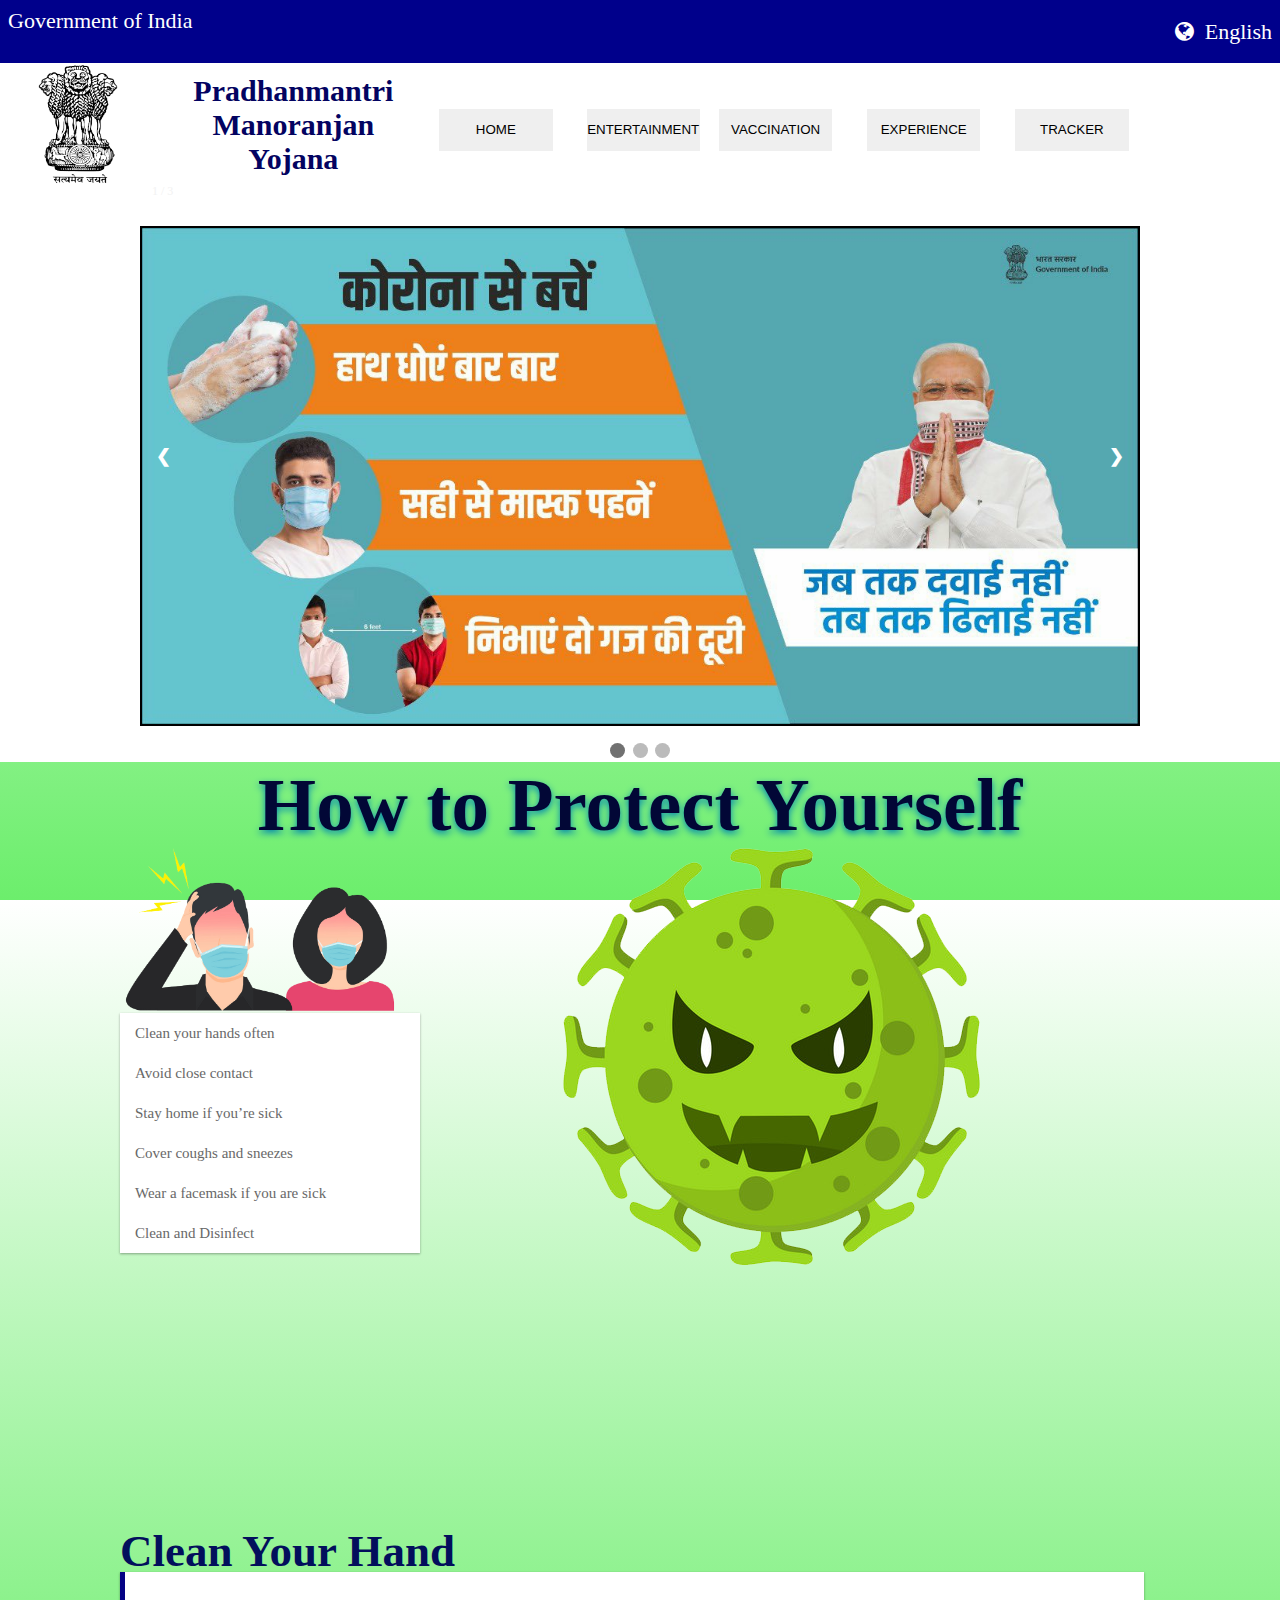
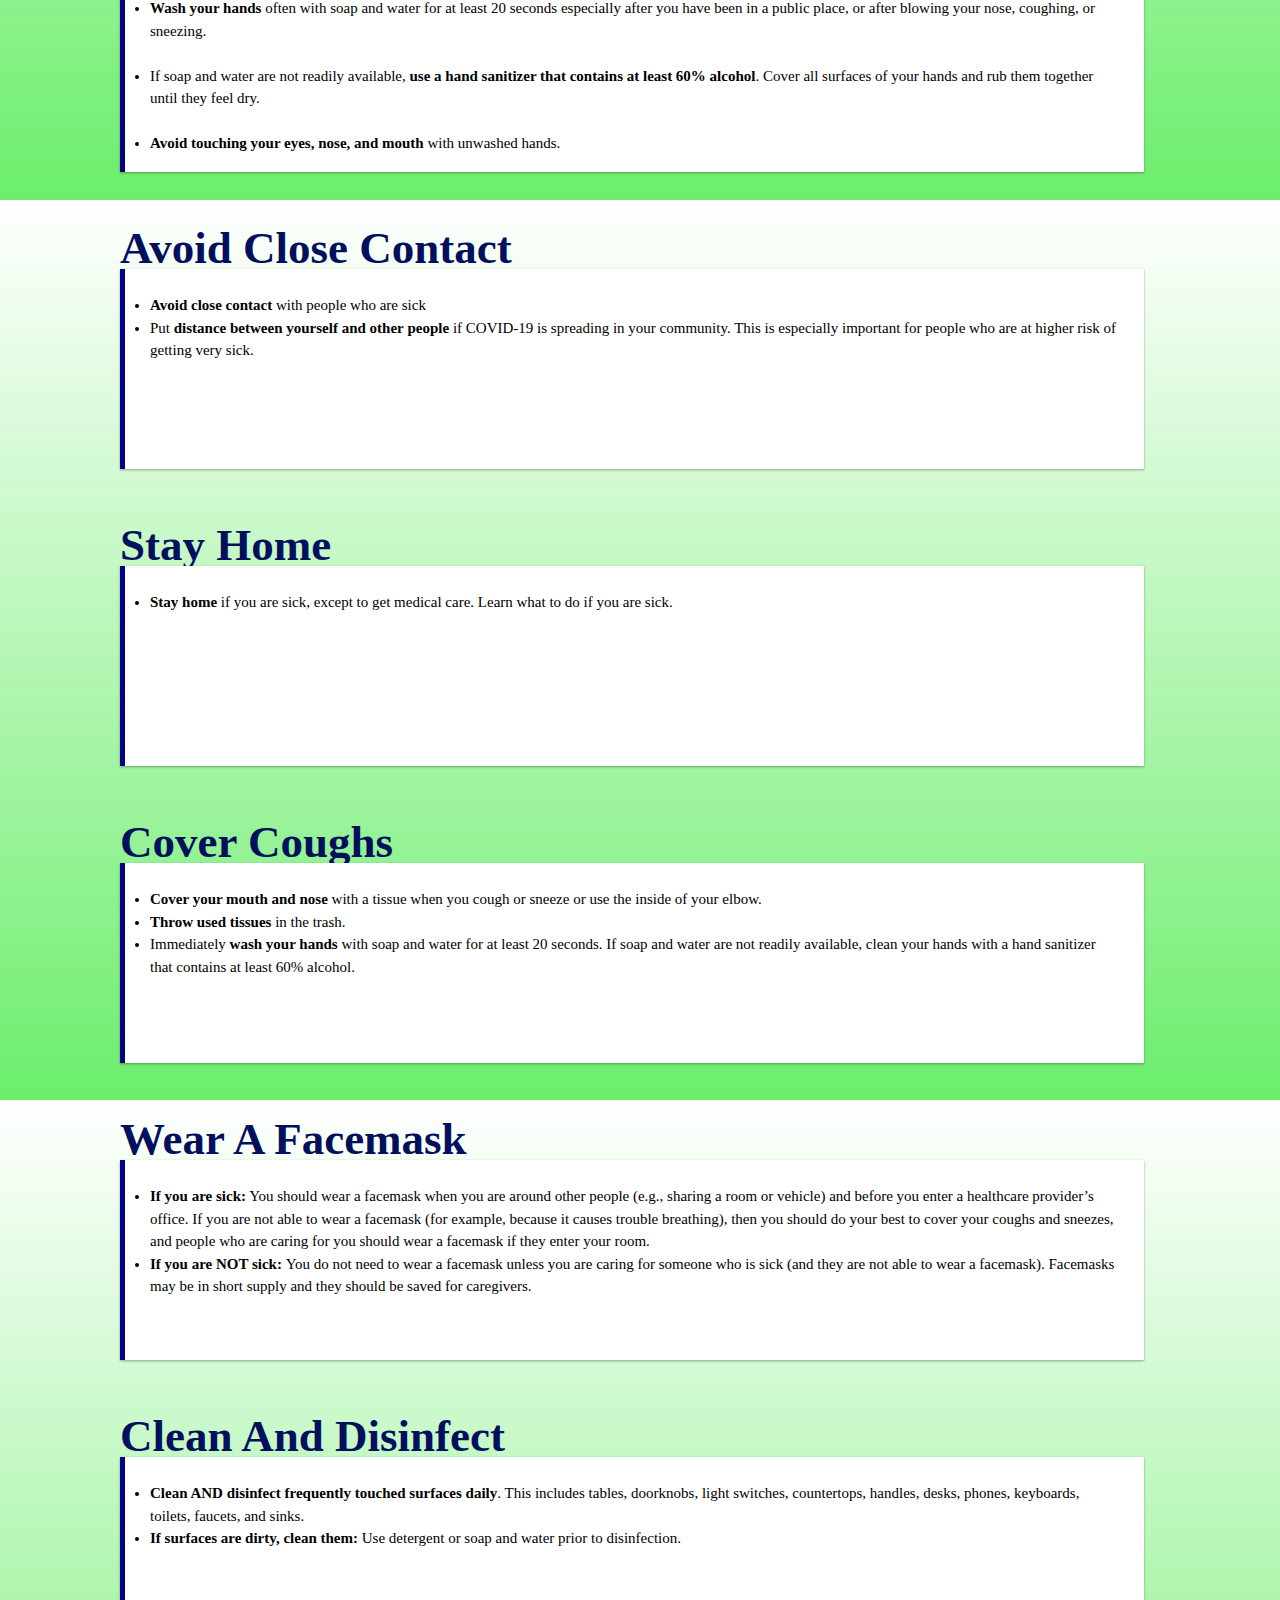
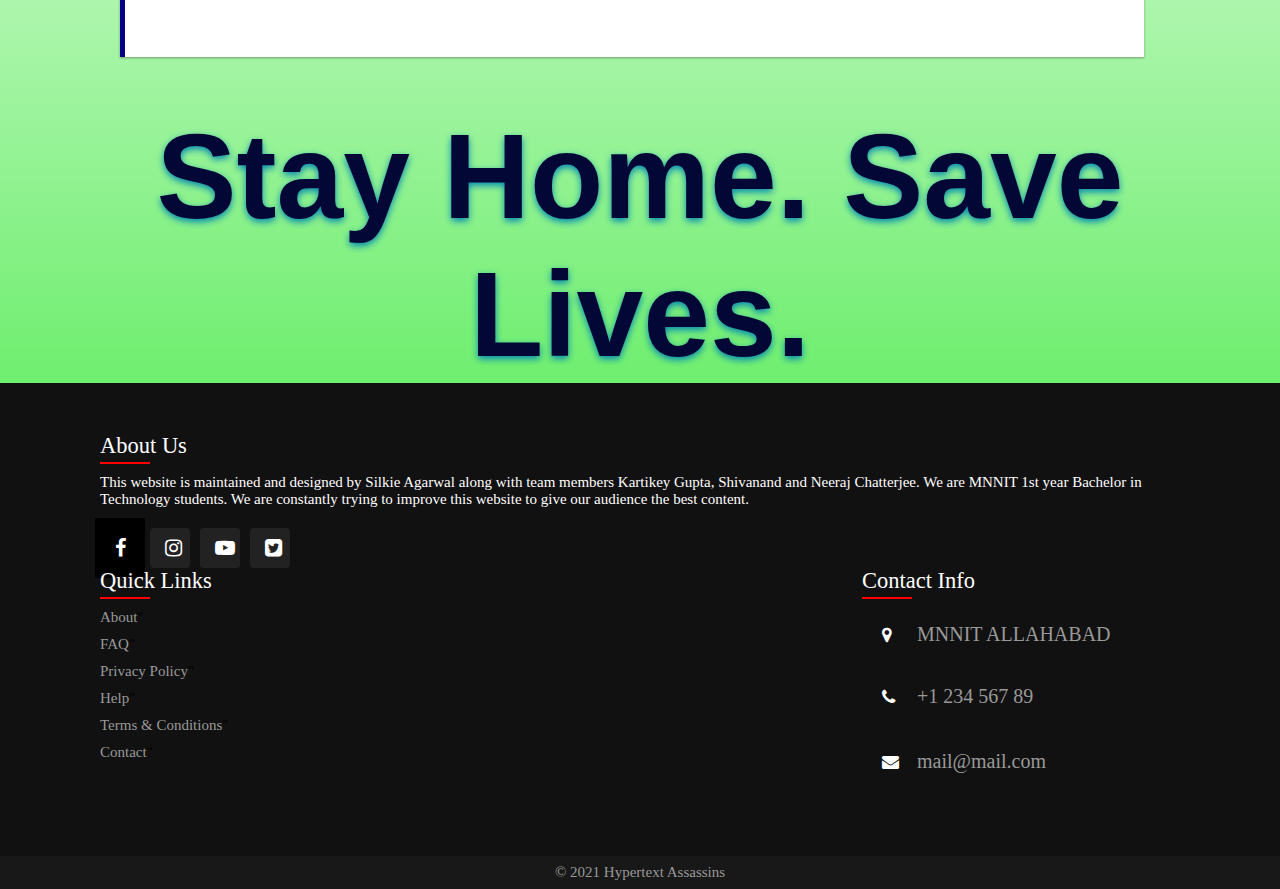
<file: index.html>
<!DOCTYPE html>
<html lang="en">
<head>
    <meta charset="UTF-8">
    <meta http-equiv="X-UA-Compatible" content="IE=edge">
    <meta name="viewport" content="width=device-width, initial-scale=1.0">
    <title>Pradhanmantri Manoranjan Yojna</title>
    <link rel="icon" type="image/png" href="icon1.png" sizes="32x32">
    <link rel="stylesheet" href="style.css">
    <link rel="stylesheet" href="https://cdnjs.cloudflare.com/ajax/libs/font-awesome/4.7.0/css/font-awesome.min.css">
    <link rel="stylesheet" href="footer_style.css">
    
    <!--<script src="app.js"></script>-->
    <style>
      .mySlides {display: none}
      .mySlides img {
        vertical-align: middle;
        margin-top: 50px;
        width: 500px;
        height: 500px;
        border: 2px solid black;
      }
      
      /* Slideshow container */
      .slideshow-container {
        max-width: 1000px;
        position: relative;
        margin: auto;
      }
      
      /* Next & previous buttons */
      .prev, .next {
        cursor: pointer;
        position: absolute;
        top: 50%;
        width: auto;
        padding: 16px;
        margin-top: -22px;
        color: white;
        font-weight: bold;
        font-size: 18px;
        transition: 0.6s ease;
        border-radius: 0 3px 3px 0;
        user-select: none;
      }
      
      /* Position the "next button" to the right */
      .next {
        right: 0;
        border-radius: 3px 0 0 3px;
      }
      
      /* On hover, add a black background color with a little bit see-through */
      .prev:hover, .next:hover {
        background-color: rgba(0,0,0,0.8);
      }
      
      /* Caption text */
      .text {
        color: #f2f2f2;
        font-size: 15px;
        padding: 8px 12px;
        position: absolute;
        bottom: 8px;
        width: 100%;
        text-align: center;
      }
      
      /* Number text (1/3 etc) */
      .numbertext {
        color: #f2f2f2;
        font-size: 12px;
        padding: 8px 12px;
        position: absolute;
        top: 0;
      }
      
      /* The dots/bullets/indicators */
      .dot {
        cursor: pointer;
        height: 15px;
        width: 15px;
        margin: 0 2px;
        background-color: #bbb;
        border-radius: 50%;
        display: inline-block;
        transition: background-color 0.6s ease;
      }
      
      .active, .dot:hover {
        background-color: #717171;
      }
      
      /* Fading animation */
      .fade {
        -webkit-animation-name: fade;
        -webkit-animation-duration: 1.5s;
        animation-name: fade;
        animation-duration: 1.5s;
      }
      
      @-webkit-keyframes fade {
        from {opacity: .4} 
        to {opacity: 1}
      }
      
      @keyframes fade {
        from {opacity: .4} 
        to {opacity: 1}
      }
      
      /* On smaller screens, decrease text size */
      @media only screen and (max-width: 300px) {
        .prev, .next,.text {font-size: 11px}
      }
      /* Style all font awesome icons */
.fa {
  padding: 20px;
  font-size: 30px;
  width: 50px;
  text-align: center;
  text-decoration: none;
}

/* Add a hover effect if you want */
.fa:hover {
  opacity: 0.7;
}

/* Set a specific color for each brand */

/* Facebook */
.fa-facebook {
  background: black;
  color: white;
}

/* Twitter */
.fa-twitter {
  background: #55ACEE;
  color: white;
}
      </style>
</head>
<body>
  <div class="my">
  <div class="line">
    <span style="color: white;float: left;font-size: 22px;padding: 8px;">Government of India</span>
    <span style="color: white;float: right;font-size: 22px;margin: 0px 8px 8px 0px;"><i class="fa fa-globe" aria-hidden="true" style="font-size: 22px;"></i>English</span>
  </div>
  <div class="top">
      <a href="index.html"><img class="logo" src="logo1.png" alt="logo"></a>
      <div class="projname">Pradhanmantri <br> Manoranjan <br> Yojana</div>
      <div class="bar"><a href="index.html"><button>HOME</button></a></div>&emsp;
      <div class="enter">
          <div class="bar"> <a><button>ENTERTAINMENT</button></div></a>&emsp;
          <div class="dropdown-content">
            <a href="novels_index.html" target="_blank">NOVELS</a> <br>
            <a href="songs_index.html" target="_blank">MUSIC</a> <br>
            <a href="webseries_index.html" target="_blank">WEBSERIES</a> <br>
            <a href="movies_index.html" target="_blank">MOVIES</a>
          </div>
      </div>
      <div class="bar">
          <a href="form_index.html" target="_blank"><button>VACCINATION</button></a>&emsp;
          <a href="experience_index.html" target="_blank"><button>EXPERIENCE</button></a>&emsp;
          <a href="tracker_index.html" target="_blank"><button>TRACKER</button></a>&emsp;
      </div>

  </div>
  <div class="slideshow-container">

    <div class="mySlides fade">
      <div class="numbertext">1 / 3</div>
      <img src="img1.jpg" style="width:100%">
      <div class="text"></div>
    </div>
    
    <div class="mySlides fade">
      <div class="numbertext">2 / 3</div>
      <img src="img2.jpg" style="width:100%">
      <div class="text"></div>
    </div>
    
    <div class="mySlides fade">
      <div class="numbertext">3 / 3</div>
      <img src="img3.jpg" style="width:100%">
      <div class="text"></div>
    </div>
    
    <a class="prev" onclick="plusSlides(-1)">&#10094;</a>
    <a class="next" onclick="plusSlides(1)">&#10095;</a>
    
    </div>
    <br>
    
    <div style="text-align:center">
      <span class="dot" onclick="currentSlide(1)"></span> 
      <span class="dot" onclick="currentSlide(2)"></span> 
      <span class="dot" onclick="currentSlide(3)"></span> 
    </div>
  </div>
    
    <script>
    var slideIndex = 0;
showSlides();

function showSlides() {
  var i;
  var slides = document.getElementsByClassName("mySlides");
  var dots = document.getElementsByClassName("dot");
  for (i = 0; i < slides.length; i++) {
    slides[i].style.display = "none";  
  }
  slideIndex++;
  if (slideIndex > slides.length) {slideIndex = 1}    
  for (i = 0; i < dots.length; i++) {
    dots[i].className = dots[i].className.replace(" active", "");
  }
  slides[slideIndex-1].style.display = "block";  
  dots[slideIndex-1].className += " active";
  setTimeout(showSlides, 2000); // Change image every 2 seconds
}
    </script>
    <h1 class="ab">How to Protect Yourself</h1>
 
    <!-- Corona animation container -->
    <div class="animatediv"> 
    <img src="virus.png">
      </div>
    
    <!-- Image on top of the Main menu container -->
    <img src="people-mask.png" class="TopImage">
    
    <!-- Main Menu Start -->
    <ul class="menu shadow">
      
      <li>
        <a href="#CleanYourHand">Clean your hands often</a>
      </li>
      
      <li>
        <a href="#AvoidCloseContact">Avoid close contact</a>
      </li>
          
      <li>
        <a href="#StayHome">Stay home if you’re sick</a>
      </li>
      
      <li>
        <a href="#CoverCoughs">Cover coughs and sneezes</a>
     </li>
      
      <li>
       <a href="#WearAFacemask">Wear a facemask if you are sick</a>
      </li>
      
      <li>
        <a href="#CleanAndDisinfect">Clean and Disinfect </a>
      </li>
    </ul>
    <!-- Main Menu End -->
    
    <!-- Free Space container  -->  
    <div style="margin-top:40%"></div>
    
    <!-- Message Boxes  -->  
     <h2 class="abc">Clean Your Hand</h2>
    <div class="messagebox shadow" id="CleanYourHand">
      <ul>
  <li><strong>Wash your hands</strong> often with soap and water for at least 20 seconds especially after you have been in a public place, or after blowing your nose, coughing, or sneezing.</li>
        <br>
  <li>If soap and water are not readily available, <strong>use a hand sanitizer that contains at least 60% alcohol</strong>. Cover all surfaces of your hands and rub them together until they feel dry.</li>
        <br>
  <li><strong>Avoid touching</strong> <strong>your eyes, nose, and mouth</strong> with unwashed hands.
   </li>
  </ul>
    </div>
    </div>
    
  <h2 class="abc">Avoid Close Contact</h2>
    <div class="messagebox shadow" id="AvoidCloseContact">
      
      <ul>
  <li><strong>Avoid close contact</strong> with people who are sick</li>
  <li>Put <strong>distance between yourself and other</strong> <strong>people</strong> if COVID-19 is spreading in your community. This is especially important for people who are at higher risk of getting very sick.</li>
  </ul>
      </div>
        
   
  
  <h2 class="abc">Stay Home</h2>
        <div class="messagebox shadow" id="StayHome">
          
          <li><strong>Stay home</strong> if you are sick, except to get medical care. Learn what to do if you are sick.</li>
    </div>
     
  
  
  <h2 class="abc">Cover Coughs</h2>
   <div class="messagebox shadow" id="CoverCoughs">
          
          <ul>
  <li><strong>Cover your mouth and nose</strong> with a tissue when you cough or sneeze or use the inside of your elbow.</li>
  <li><strong>Throw used tissues</strong> in the trash.</li>
  <li>Immediately <strong>wash your hands</strong> with soap and water for at least 20 seconds. If soap and water are not readily available, clean your hands with a hand sanitizer that contains at least 60% alcohol.</li>
  </ul>
          
    </div>
  
  
        <h2 class="abc">Wear A Facemask</h2>
        <div class="messagebox shadow" id="WearAFacemask">
          
          <ul>
  <li><strong>If you are sick:</strong> You should wear a facemask when you are around other people (e.g., sharing a room or vehicle) and before you enter a healthcare provider’s office. If you are not able to wear a facemask (for example, because it causes trouble breathing), then you should do your best to cover your coughs and sneezes, and people who are caring for you should wear a facemask if they enter your room.</li>
            
            <li><strong>If you are NOT sick: </strong>You do not need to wear a facemask unless you are caring for someone who is sick (and they are not able to wear a facemask). Facemasks may be in short supply and they should be saved for caregivers.</li>
            
  </ul>
    </div>
        
  
   <h2 class="abc">Clean And Disinfect</h2>
  
        <div class="messagebox shadow" id="CleanAndDisinfect">
          
          
          <ul>
  <li><strong>Clean AND disinfect frequently touched surfaces daily</strong>. This includes tables, doorknobs, light switches, countertops, handles, desks, phones, keyboards, toilets, faucets, and sinks.</li>
  <li><strong>If surfaces are dirty, clean them:</strong> Use detergent or soap and water prior to disinfection.</li>
  </ul>
  </div>
  
  <div id="Txt">Stay Home. Save Lives.</div>
  
    
  </div>
    <footer>
      <div class="container">
           <div class="sec aboutus">
               <h2>
                   About Us
               </h2>
               <p>This website is maintained and designed by Silkie Agarwal along with team members Kartikey Gupta, Shivanand and Neeraj Chatterjee. We are MNNIT 1st year Bachelor in Technology students. We are constantly trying to improve this website to give our audience the best content.</p>
                  <ul class="sci">
                      <li><a href=""><i class="fa fa-facebook" aria-hidden="true"></i></a></li>
                      <li><a href=""><i class="fa fa-instagram" aria-hidden="true"></i></a></li>
                      <li><a href=""><i class="fa fa-youtube-play" aria-hidden="true"></i></a></li>
                      <li><a href=""><i class="fa fa-twitter-square" aria-hidden="true"></i></a></li>                   
                  </ul>
           </div>
        
           <div class="sec quickLinks">
               <h2>
                  Quick Links </h2>
              <ul>
                  <li><a href="">About</a>"</li>
                  <li><a href="">FAQ</a>"</li>
                  <li><a href="">Privacy Policy</a>"</li>
                  <li><a href="">Help</a>"</li>
                  <li><a href="">Terms & Conditions</a>"</li>
                  <li><a href="">Contact</a>"</li>
              </ul>
           </div>
           <div class="sec contact">
               <h2>Contact Info</h2>
               <ul class="info">
                  <li>
                      <span><i class="fa fa-map-marker" aria-hidden="true" style="font-size: 17px;line-height: 0.3cm;"></i>
                      <span>MNNIT ALLAHABAD</span></span>
                  </li>
                  <li>
                      <span><i class="fa fa-phone" aria-hidden="true" style="font-size: 17px;line-height: 0cm;"></i>
                      <a href="tel:123456789">+1 234 567 89</a></span>
                  </li>
                  <li>
                      <span><i class="fa fa-envelope" aria-hidden="true" style="font-size: 17px;"></i>                        
                      <a href="mail">mail@mail.com</a>
                    </span>
                  </li>
               </ul>
           </div>
      </div>
  </footer>
  <div class="copyrightText">
      <p>© 2021 Hypertext Assassins</p>
  </div>
</body>
</html>
</file>
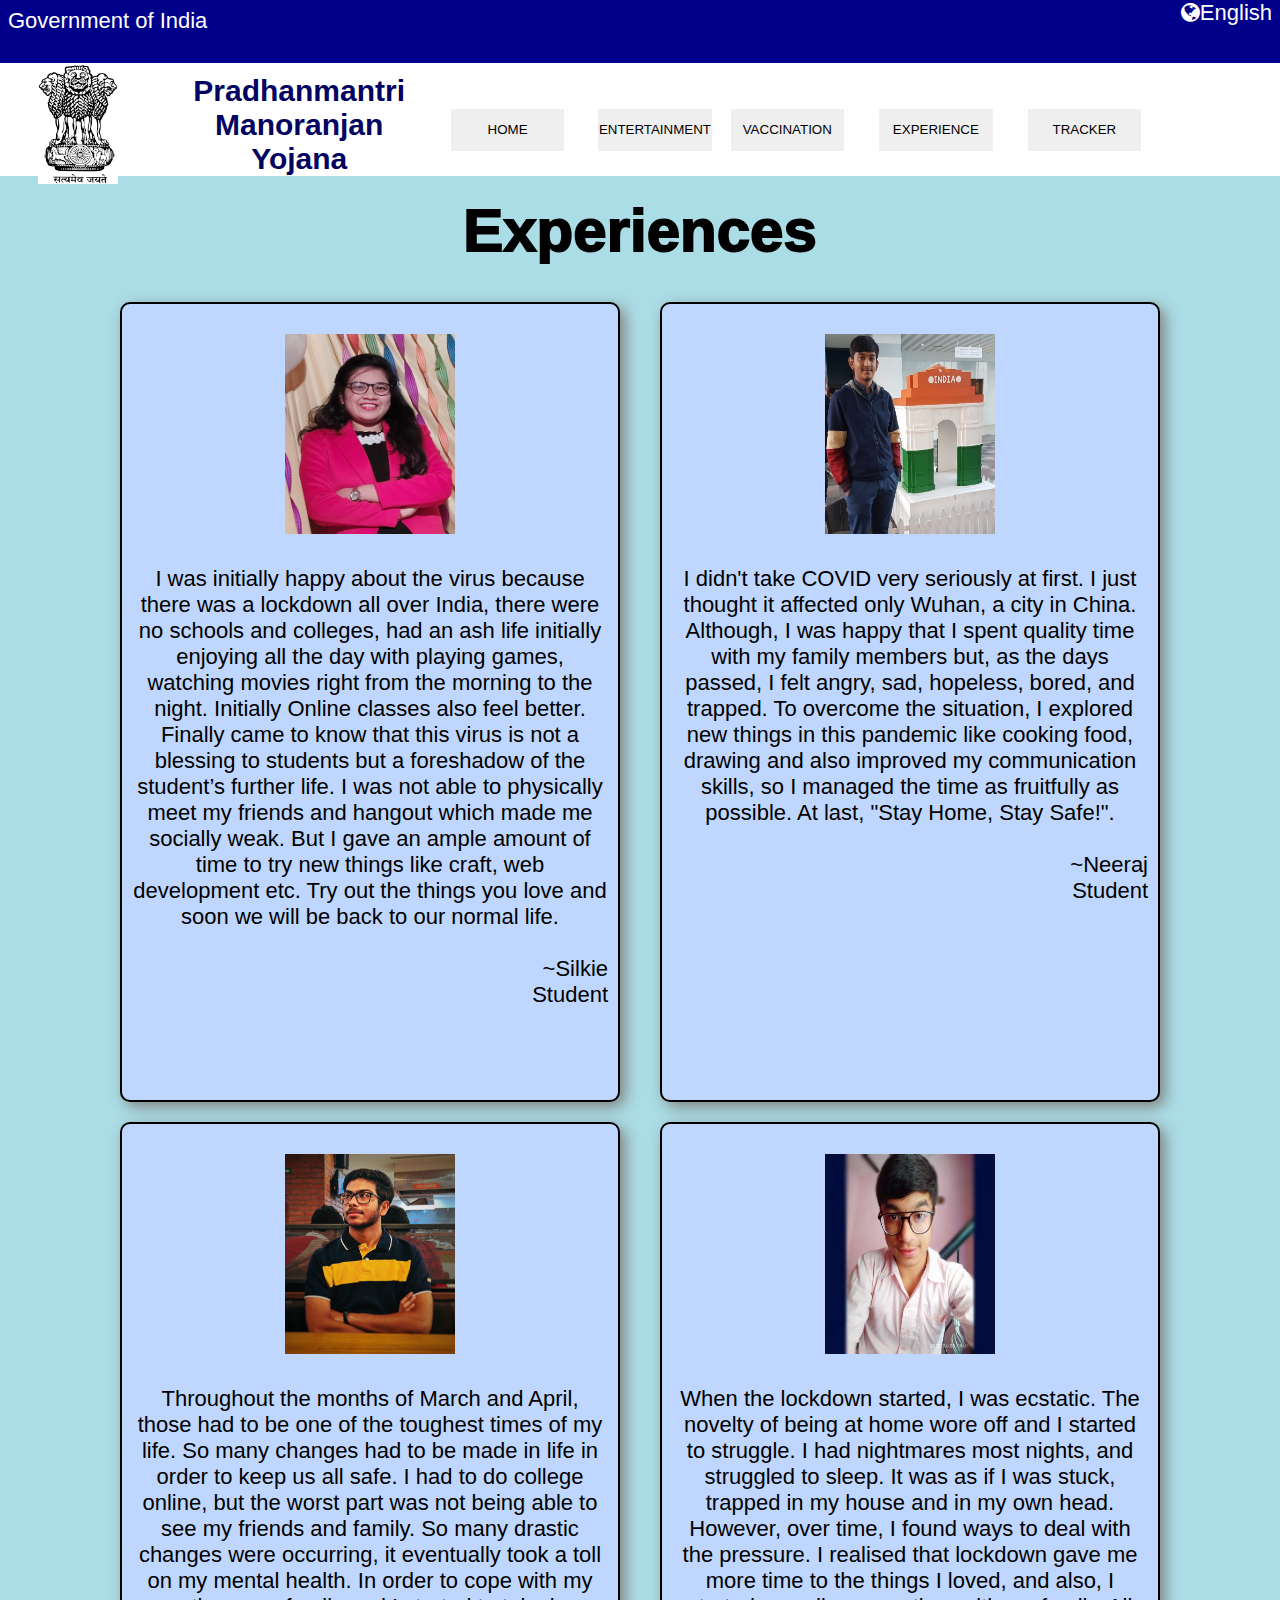
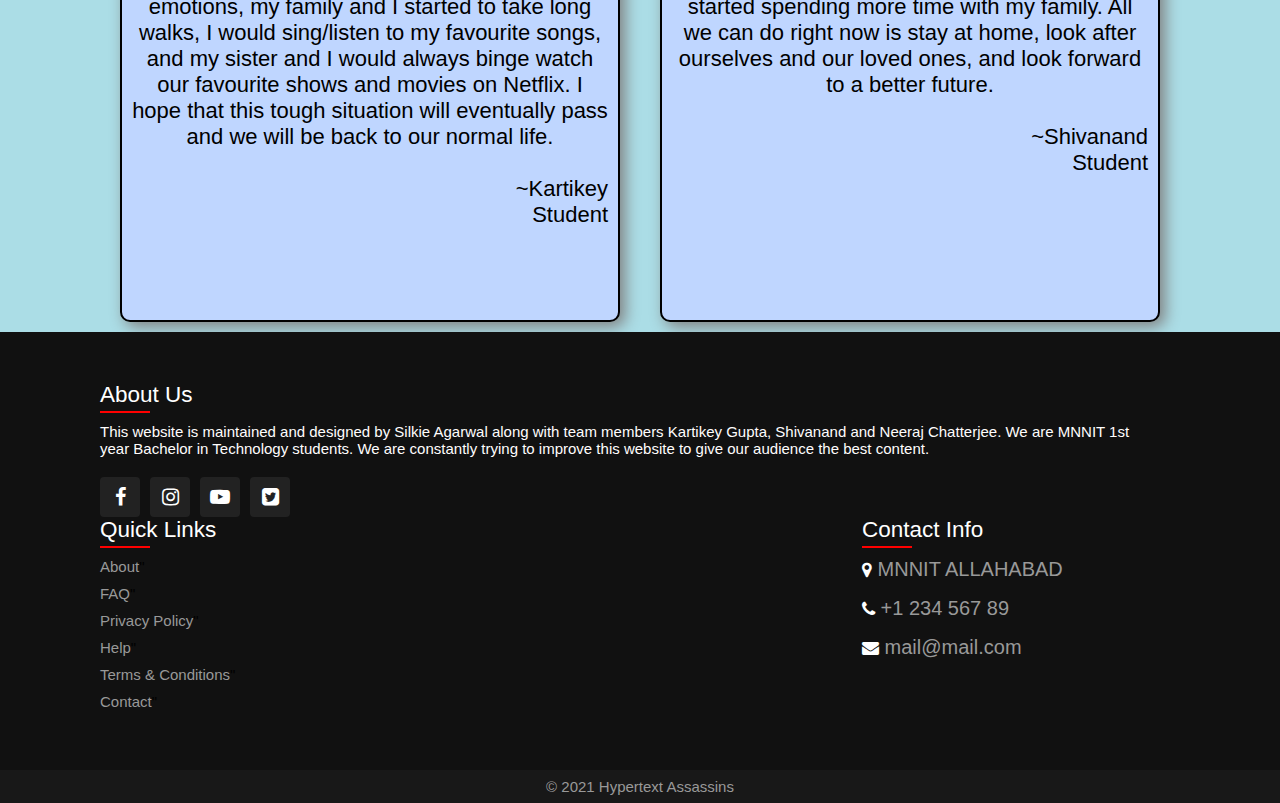
<file: experience_index.html>
<!DOCTYPE html>
<html lang="en">

<head>
    <meta charset="UTF-8">
    <meta http-equiv="X-UA-Compatible" content="IE=edge">
    <meta name="viewport" content="width=device-width, initial-scale=1.0">
    <title>Experiences</title>
    <link rel="stylesheet" href="style.css">
    <link rel="stylesheet" href="experience_style.css">
    <link rel="stylesheet" href="https://cdnjs.cloudflare.com/ajax/libs/font-awesome/4.7.0/css/font-awesome.min.css">
    <link rel="stylesheet" href="footer_style.css">
    <style>
        body{
            background: none;
            background-color: rgb(171, 221, 230);
        }
    </style>
</head>

<body>
    <header>
        <div class="line">
            <span style="color: white;float: left;font-size: 22px;padding: 8px;">Government of India</span>
            <span style="color: white;float: right;font-size: 22px;margin: 0px 8px 8px 0px;"><i class="fa fa-globe" aria-hidden="true" style="font-size: 22px;"></i>English</span>
          </div>
          <div class="top">
              <a href="index.html"><img class="logo" src="logo1.png" alt="logo"></a>
              <div class="projname">Pradhanmantri <br> Manoranjan <br> Yojana</div>
              <div class="bar"><a href="index.html"><button>HOME</button></a></div>&emsp;
              <div class="enter">
                  <div class="bar"> <a><button>ENTERTAINMENT</button></div></a>&emsp;
                  <div class="dropdown-content">
                    <a href="novels_index.html" target="_blank">NOVELS</a> <br>
                    <a href="songs_index.html" target="_blank">MUSIC</a> <br>
                    <a href="webseries_index.html" target="_blank">WEBSERIES</a> <br>
                    <a href="movies_index.html" target="_blank">MOVIES</a>
                  </div>
              </div>
              <div class="bar">
                  <a href="form_index.html" target="_blank"><button>VACCINATION</button></a>&emsp;
                  <a href="experience_index.html"><button>EXPERIENCE</button></a>&emsp;
                  <a href="tracker_index.html" target="_blank"><button>TRACKER</button></a>&emsp;
              </div>
        
          </div>
    </header>
    <h1> Experiences </h1>
    <br>
    <div class="exp">
        <div class="box">
            
            <div class="image">
                <img class="img" src="silkie.jpeg" alt="Image">
            </div>
            <br>
            I was initially happy about the virus because there was a lockdown all over India, there were
            no schools and colleges, had an ash life initially enjoying all the day with playing games, watching movies
            right from the morning to the night. Initially Online classes also feel better. Finally came to know that
            this virus is not a blessing to students but a foreshadow of the student’s further life. I was not able to
            physically meet my friends and hangout which made me socially weak. But I gave an ample amount of time to
            try new things like craft, web development etc. Try out the things you love and soon we will be back to our
            normal life.
            <br><br>
            <div class="name" style="float: right; ">~Silkie</div>
            <div class="name" style="float: right; clear: right; ">Student</div>
        </div>
        <div class="box">
            <div class="image">
                <img class="img" src="Neeraj.jpeg" alt="Image">
            </div>
            <br>
            I didn't take COVID very seriously at first. I just thought it affected only Wuhan, a city in
            China. Although, I was happy that I spent quality time with my family members but, as the days passed, I
            felt angry, sad, hopeless, bored, and trapped. To overcome the situation, I explored new things in this
            pandemic like cooking food, drawing and also improved my communication skills, so I managed the time as
            fruitfully as possible. At last, "Stay Home, Stay Safe!".
            <br><br>
            <div class="name" style="float: right; ">~Neeraj</div>
            <div class="name" style="float: right; clear: right; ">Student</div>
        </div>
        <div class="box">
            <div class="image">
                <img class="img" src="kartikey.jpeg" alt="Image">
            </div>
            <br>
            Throughout the months of March and April, those had to be one of the toughest times of my life.
            So many changes had to be made in life in order to keep us all safe. I had to do college online, but the
            worst part was not being able to see my friends and family. So many drastic changes were occurring, it
            eventually took a toll on my mental health. In order to cope with my emotions, my family and I started to
            take long walks, I would sing/listen to my favourite songs, and my sister and I would always binge watch our
            favourite shows and movies on Netflix. I hope that this tough situation will eventually pass and we will be
            back to our normal life.
            <br><br>
            <div class="name" style="float: right; ">~Kartikey</div>
            <div class="name" style="float: right; clear: right; ">Student</div>
        </div>
        <div class="box">
            <div class="image">
                <img class="img" src="shivanand.jpg" alt="Image">
            </div>
            <br>
            When the lockdown started, I was ecstatic. The novelty of being at home wore off and I started
            to struggle. I had nightmares most nights, and struggled to sleep. It was as if I was stuck, trapped in my
            house and in my own head. However, over time, I found ways to deal with the pressure. I realised that
            lockdown gave me more time to the things I loved, and also, I started spending more time with my family. All
            we can do right now is stay at home, look after ourselves and our loved ones, and look forward to a better
            future.
            <br><br>
            <div class="name" style="float: right; ">~Shivanand</div>
            <div class="name" style="float: right; clear: right; ">Student</div>
        </div>
    </div>
    <footer>
        <div class="container">
             <div class="sec aboutus">
                 <h2>
                     About Us
                 </h2>
                 <p>This website is maintained and designed by Silkie Agarwal along with team members Kartikey Gupta, Shivanand and Neeraj Chatterjee. We are MNNIT 1st year Bachelor in Technology students. We are constantly trying to improve this website to give our audience the best content.</p>
                    <ul class="sci">
                        <li><a href=""><i class="fa fa-facebook" aria-hidden="true"></i></a></li>
                        <li><a href=""><i class="fa fa-instagram" aria-hidden="true"></i></a></li>
                        <li><a href=""><i class="fa fa-youtube-play" aria-hidden="true"></i></a></li>
                        <li><a href=""><i class="fa fa-twitter-square" aria-hidden="true"></i></a></li>                   
                    </ul>
             </div>
          
             <div class="sec quickLinks">
                 <h2>
                    Quick Links </h2>
                <ul>
                    <li><a href="">About</a>"</li>
                    <li><a href="">FAQ</a>"</li>
                    <li><a href="">Privacy Policy</a>"</li>
                    <li><a href="">Help</a>"</li>
                    <li><a href="">Terms & Conditions</a>"</li>
                    <li><a href="">Contact</a>"</li>
                </ul>
             </div>
             <div class="sec contact">
                 <h2>Contact Info</h2>
                 <ul class="info">
                    <li>
                        <span><i class="fa fa-map-marker" aria-hidden="true" style="font-size: 17px;line-height: 0.3cm;"></i>
                        <span>MNNIT ALLAHABAD</span></span>
                    </li>
                    <li>
                        <span><i class="fa fa-phone" aria-hidden="true" style="font-size: 17px;line-height: 0cm;"></i>
                        <a href="tel:123456789">+1 234 567 89</a></span>
                    </li>
                    <li>
                        <span><i class="fa fa-envelope" aria-hidden="true" style="font-size: 17px;"></i>                        
                        <a href="mail">mail@mail.com</a>
                      </span>
                    </li>
                 </ul>
             </div>
        </div>
    </footer>
    <div class="copyrightText">
        <p>© 2021 Hypertext Assassins</p>
    </div>
</body>

</html>
</file>
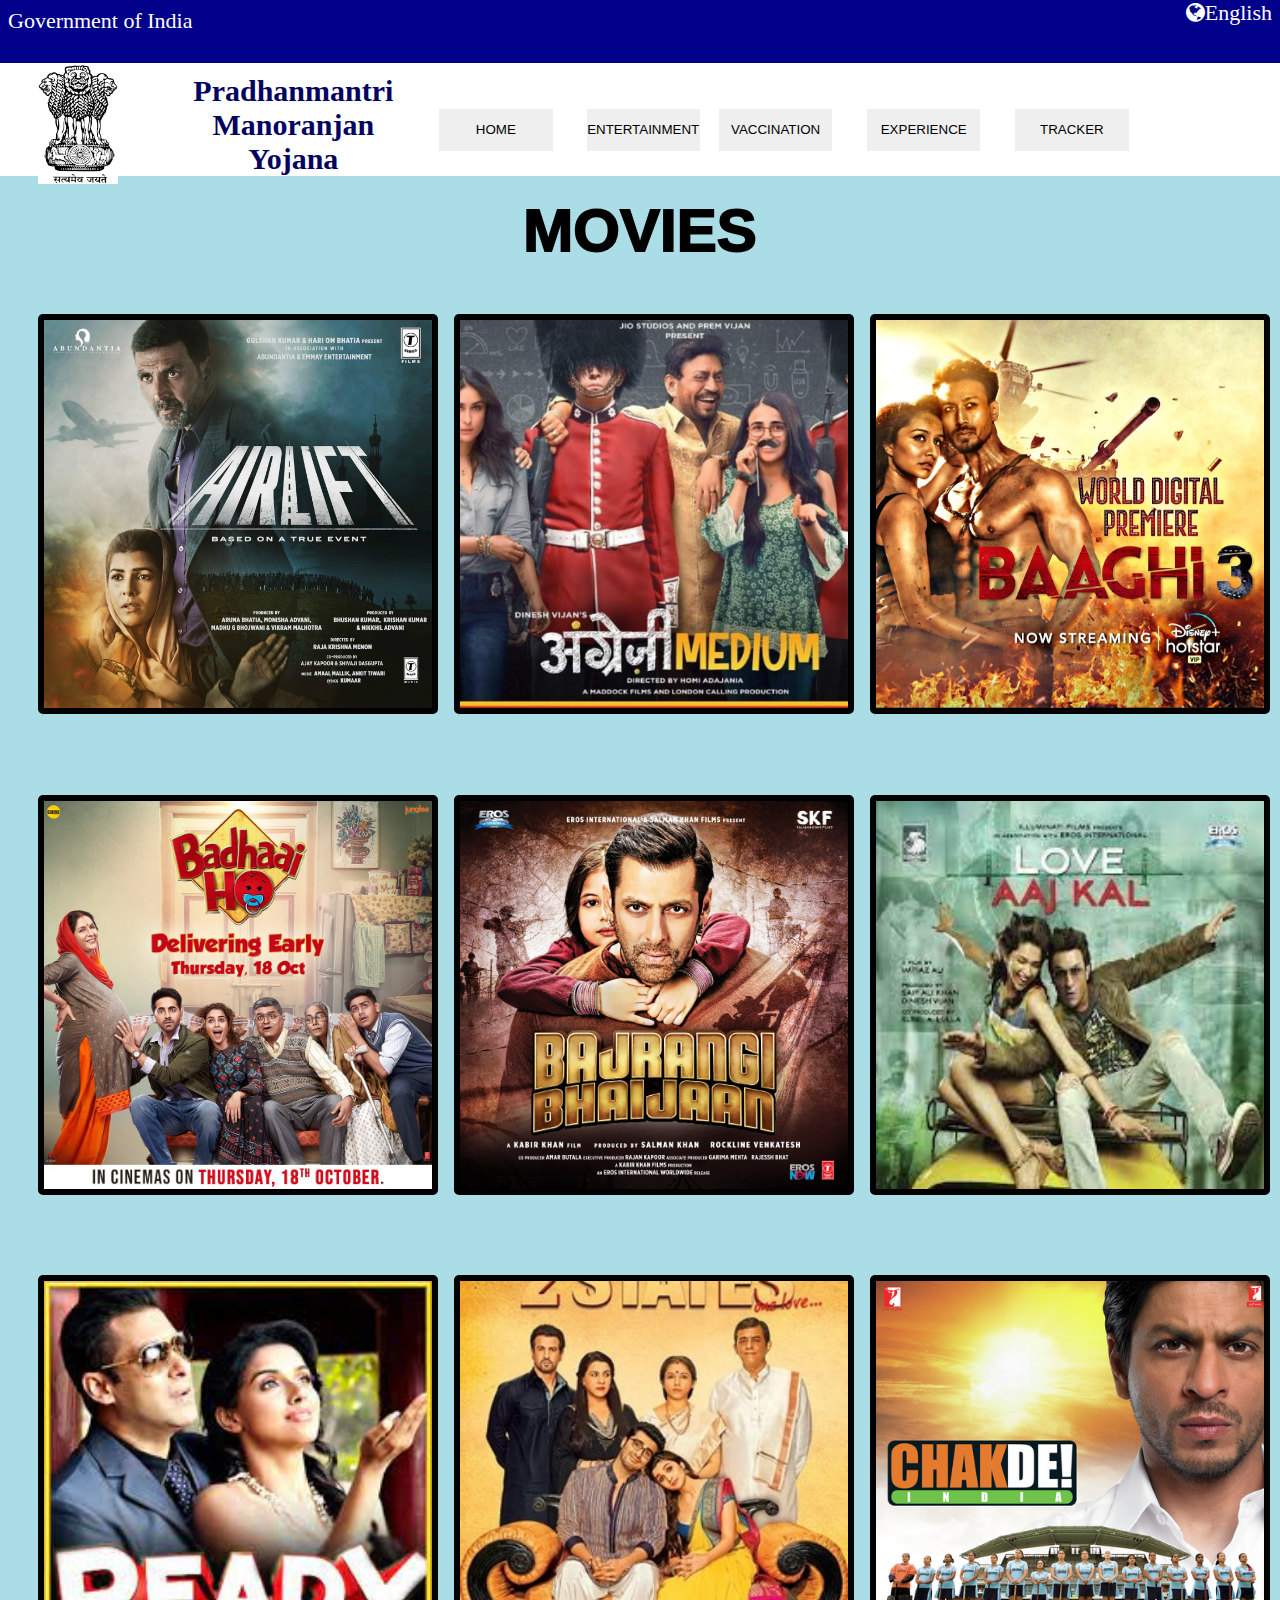
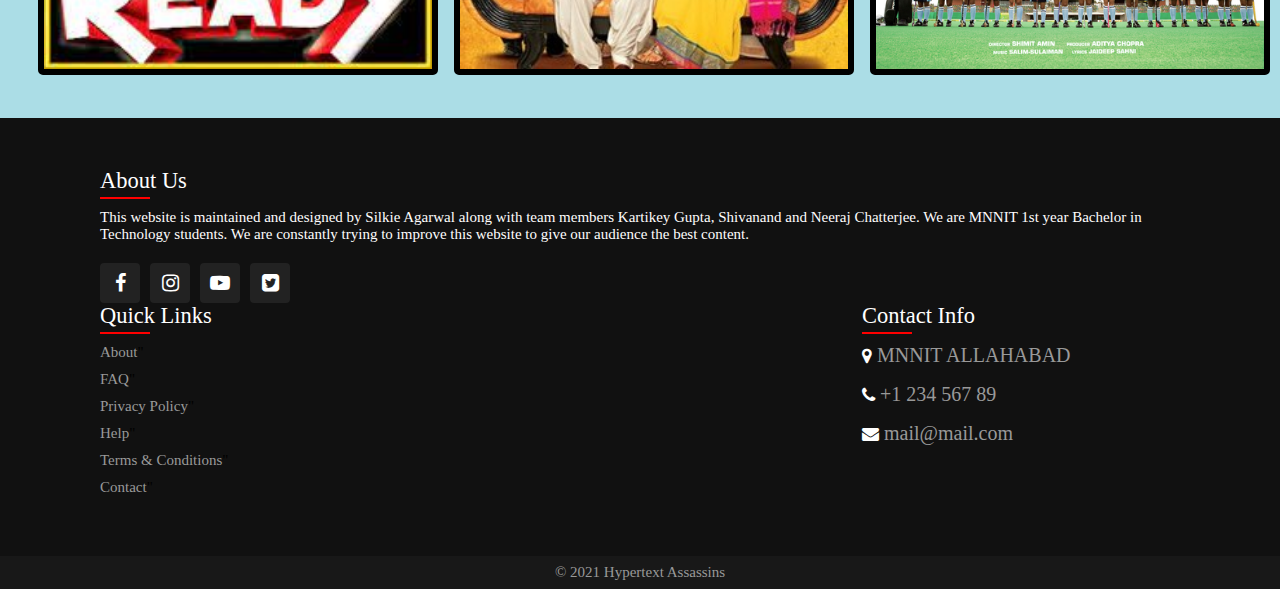
<file: movies_index.html>
<!DOCTYPE html>
<html lang="en">
<head>
    <meta charset="UTF-8">
    <meta http-equiv="X-UA-Compatible" content="IE=edge">
    <meta name="viewport" content="width=device-width, initial-scale=1.0">
    <title>Movies</title>
    <link rel="icon" type="image/png" href="movies.png" sizes="32x32">
    <link rel="stylesheet" href="movies_style.css">
    <link rel="stylesheet" href="style.css">
    <link rel="stylesheet" href="https://cdnjs.cloudflare.com/ajax/libs/font-awesome/4.7.0/css/font-awesome.min.css">
    <link rel="stylesheet" href="footer_style.css">
    <style>
      body{
          background: none;
          background-color: rgb(171, 221, 230);
      }
  </style>
</head>
<body>
  <header>
    <div class="line">
      <span style="color: white;float: left;font-size: 22px;padding: 8px;">Government of India</span>
      <span style="color: white;float: right;font-size: 22px;margin: 0px 8px 8px 0px;"><i class="fa fa-globe" aria-hidden="true" style="font-size: 22px;"></i>English</span>
    </div>
    <div class="top">
        <a href="index.html"><img class="logo" src="logo1.png" alt="logo"></a>
        <div class="projname">Pradhanmantri <br> Manoranjan <br> Yojana</div>
        <div class="bar"><a href="index.html"><button>HOME</button></a></div>&emsp;
        <div class="enter">
            <div class="bar"> <a><button>ENTERTAINMENT</button></div></a>&emsp;
            <div class="dropdown-content">
              <a href="novels_index.html" target="_blank">NOVELS</a> <br>
              <a href="songs_index.html" target="_blank">MUSIC</a> <br>
              <a href="webseries_index.html" target="_blank">WEBSERIES</a> <br>
              <a href="movies_index.html">MOVIES</a>
            </div>
        </div>
        <div class="bar">
            <a href="form_index.html" target="_blank"><button>VACCINATION</button></a>&emsp;
            <a href="experience_index.html" target="_blank"><button>EXPERIENCE</button></a>&emsp;
            <a href="tracker_index.html" target="_blank"><button>TRACKER</button></a>&emsp;
        </div>
  
    </div>
  </header>
    <div class="heading">
        <h1>
            MOVIES
        </h1>
    </div>
    <div class="row">
    </section>
    <section class="one-third-port">
      <a href="https://drive.google.com/file/d/15fgrexwBjSBJlp-Yq9l-lhbweT7m44TF/view?usp=sharing" target="blank"><img src="airlift.jpg"></a>
    </section>
      <section class="one-third-port">
      <a href="https://drive.google.com/file/d/1OAko__RYV0fUDEwLyMrRoMGiIJfVMqZn/view?usp=sharing" target="blank"><img src="angrezi-medium.jpg"></a>
    </section>
      <section class="one-third-port">
      <a href="https://drive.google.com/file/d/1aCDVipceQ35OeZzbBVAFI7p_KQaUWagb/view?usp=sharing" target="blank"><img src="baaghi.jpg"></a>
    </section>
      <section class="one-third-port">
      <a href="https://drive.google.com/file/d/18uXS-vvlwUGItOUayphZd6EBQZtZkeR0/view?usp=sharing" target="blank"><img src="badhaai.jpg"></a>
    </section>
      <section class="one-third-port">
      <a href="https://drive.google.com/drive/folders/1v4vhnHS7R9M43OqbnS45hLy-XatIPs2h?usp=sharing" target="blank"><img src="bajrangi.jpg"></a>
    </section>
      <section class="one-third-port">
      <a href="https://drive.google.com/drive/folders/13v_9uStvERBNiXmzmV6xis9ePyuqMH8H?usp=sharing#" target="blank"><img src="love.jpg"></a>
    </section>
    <section class="one-third-port">
      <a href="https://drive.google.com/drive/folders/1DoJhJsd4aaunTFmdruJ8PUQDZ9_TzPmD?usp=sharing" target="blank"><img src="ready.jpg"></a>
    </section>
    <section class="one-third-port">
      <a href="https://drive.google.com/file/d/1ye_NDqFBXmBK2uiuFXQCjtHuU4zvxOrU/view?usp=sharing" target="blank"><img src="states.jpg"></a>
    </section>
    <section class="one-third-port">
      <a href="https://drive.google.com/drive/folders/1UeBXk597wMy4gC2qea48BgqMNeTeJjqm?usp=sharing" target="blank"><img src="chak.jpg"></a>
    </section>
    </div>
    <footer>
      <div class="container">
           <div class="sec aboutus">
               <h2>
                   About Us
               </h2>
               <p>This website is maintained and designed by Silkie Agarwal along with team members Kartikey Gupta, Shivanand and Neeraj Chatterjee. We are MNNIT 1st year Bachelor in Technology students. We are constantly trying to improve this website to give our audience the best content.</p>
                  <ul class="sci">
                      <li><a href=""><i class="fa fa-facebook" aria-hidden="true"></i></a></li>
                      <li><a href=""><i class="fa fa-instagram" aria-hidden="true"></i></a></li>
                      <li><a href=""><i class="fa fa-youtube-play" aria-hidden="true"></i></a></li>
                      <li><a href=""><i class="fa fa-twitter-square" aria-hidden="true"></i></a></li>                   
                  </ul>
           </div>
        
           <div class="sec quickLinks">
               <h2>
                  Quick Links </h2>
              <ul>
                  <li><a href="">About</a>"</li>
                  <li><a href="">FAQ</a>"</li>
                  <li><a href="">Privacy Policy</a>"</li>
                  <li><a href="">Help</a>"</li>
                  <li><a href="">Terms & Conditions</a>"</li>
                  <li><a href="">Contact</a>"</li>
              </ul>
           </div>
           <div class="sec contact">
               <h2>Contact Info</h2>
               <ul class="info">
                  <li>
                      <span><i class="fa fa-map-marker" aria-hidden="true" style="font-size: 17px;line-height: 0.3cm;"></i>
                      <span>MNNIT ALLAHABAD</span></span>
                  </li>
                  <li>
                      <span><i class="fa fa-phone" aria-hidden="true" style="font-size: 17px;line-height: 0cm;"></i>
                      <a href="tel:123456789">+1 234 567 89</a></span>
                  </li>
                  <li>
                      <span><i class="fa fa-envelope" aria-hidden="true" style="font-size: 17px;"></i>                        
                      <a href="mail">mail@mail.com</a>
                    </span>
                  </li>
               </ul>
           </div>
      </div>
  </footer>
  <div class="copyrightText">
      <p>© 2021 Hypertext Assassins</p>
  </div>
</body>
</html>
</file>
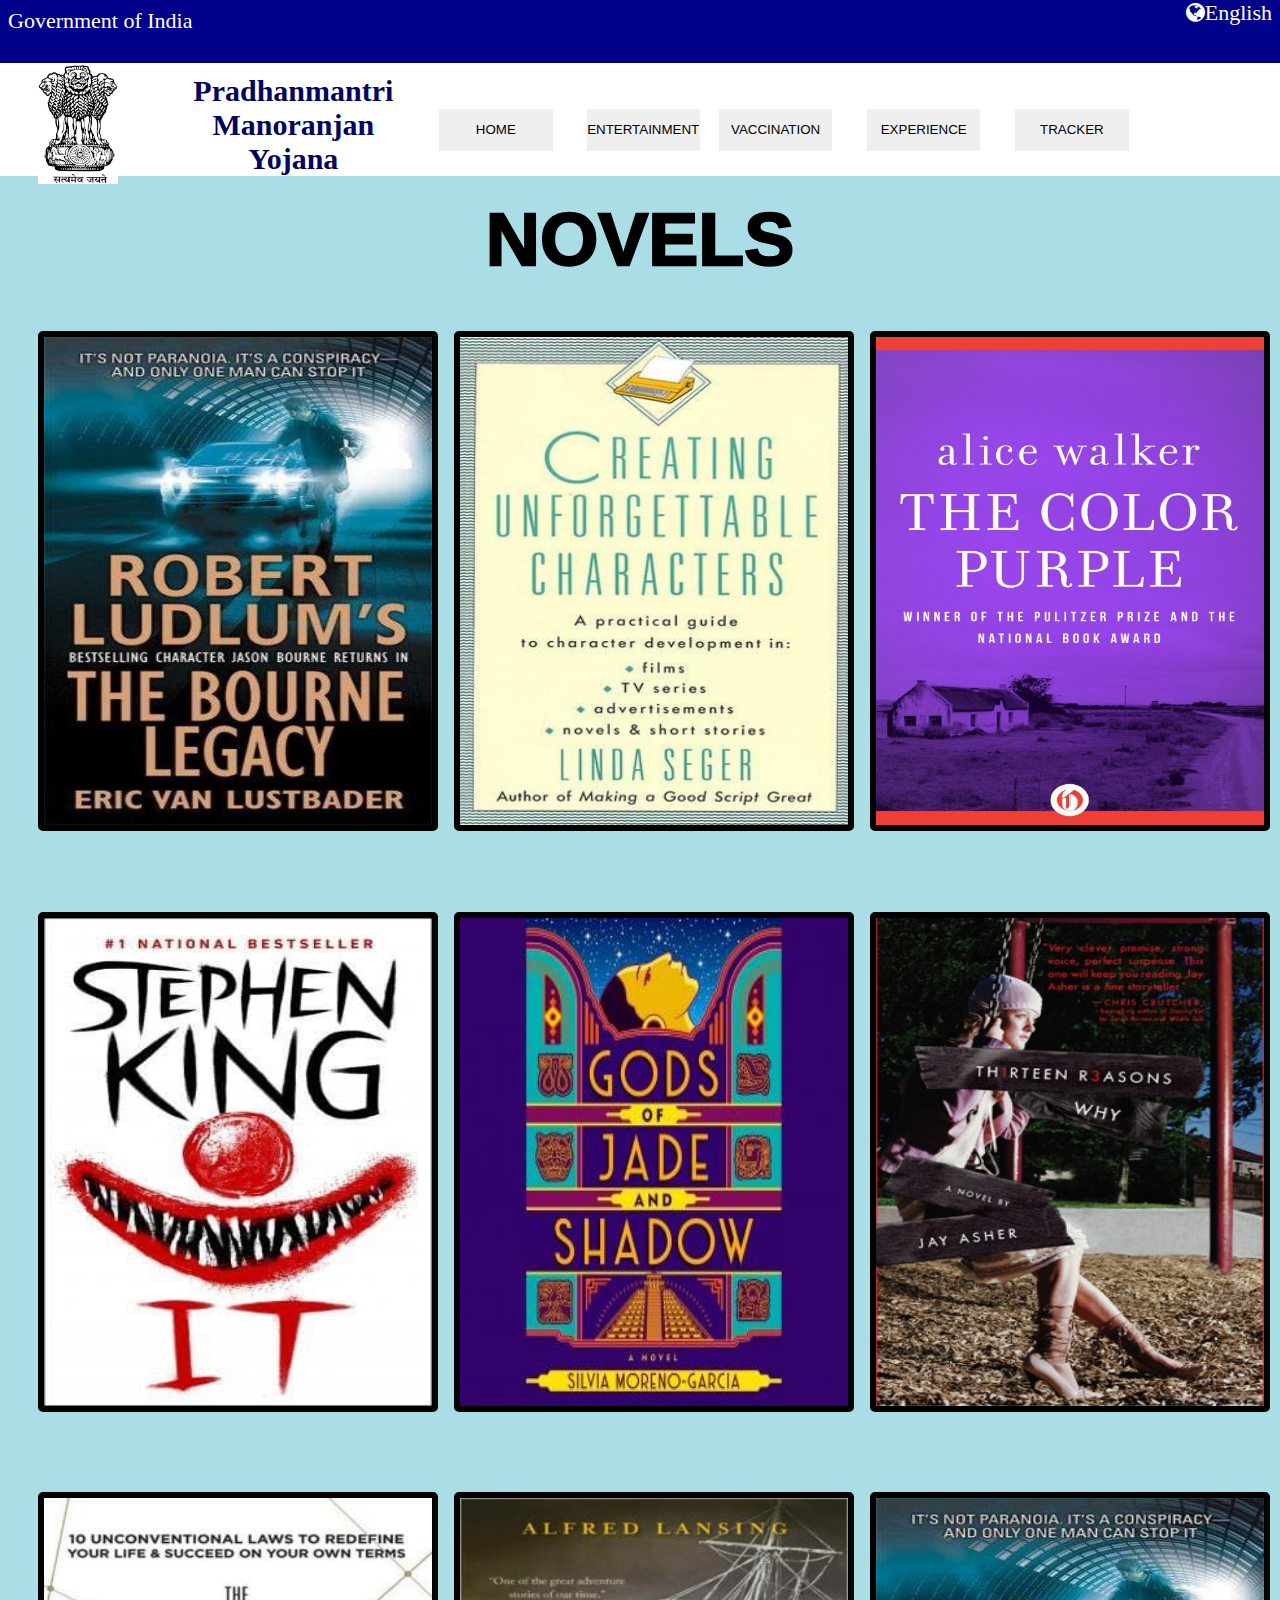
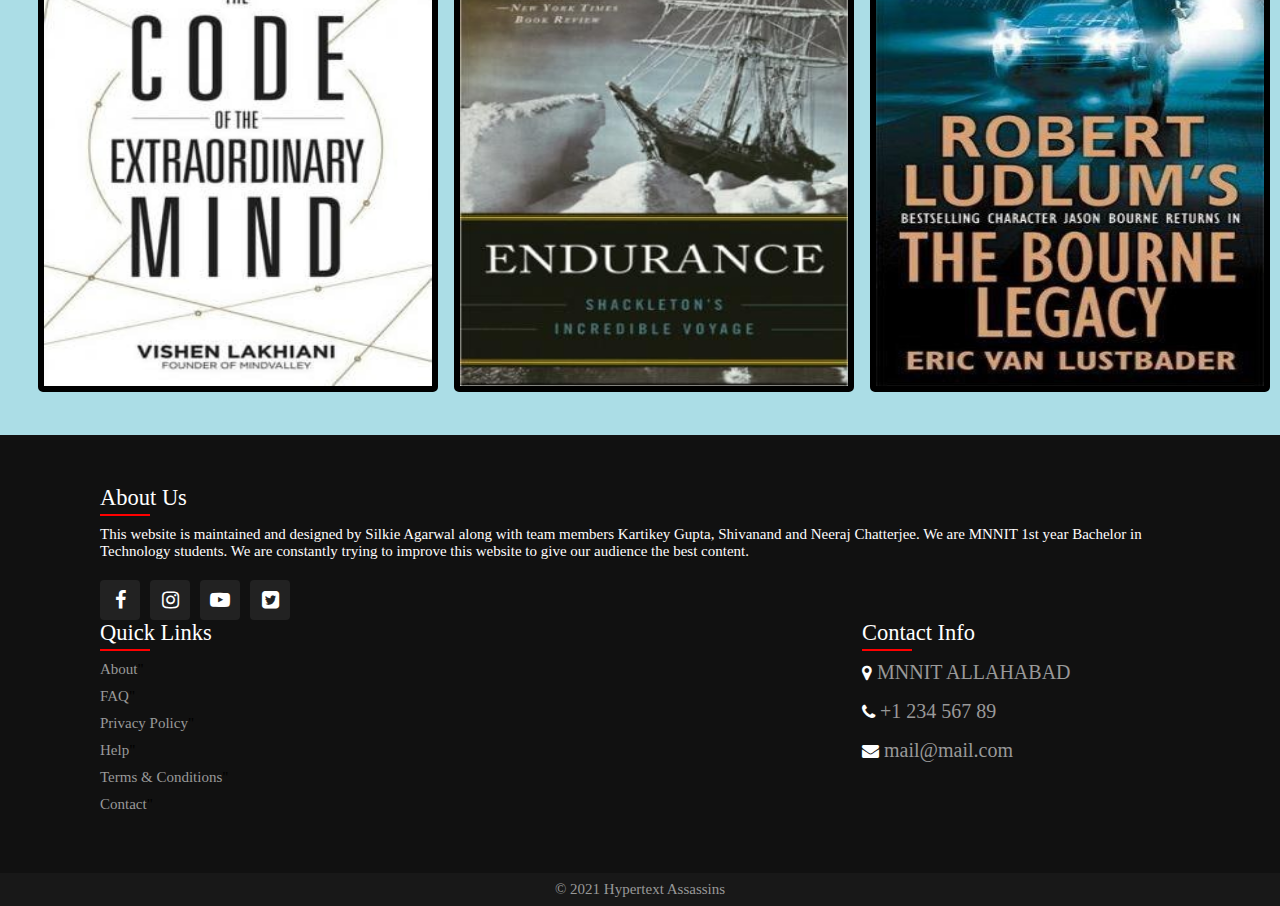
<file: novels_index.html>
<!DOCTYPE html>
<html lang="en">
<head>
    <meta charset="UTF-8">
    <meta http-equiv="X-UA-Compatible" content="IE=edge">
    <meta name="viewport" content="width=device-width, initial-scale=1.0">
    <title>Novels</title>
    <link rel="stylesheet" href="novels_style.css">
    <link rel="icon" type="image/png" href="novels.png" sizes="32x32">
    <link rel="stylesheet" href="style.css">
    <link rel="stylesheet" href="https://cdnjs.cloudflare.com/ajax/libs/font-awesome/4.7.0/css/font-awesome.min.css">
    <link rel="stylesheet" href="footer_style.css">
    <style>
      body{
          background: none;
          background-color: rgb(171, 221, 230);
      }
  </style>
</head>
<body>
  <header>
    <div class="line">
      <span style="color: white;float: left;font-size: 22px;padding: 8px;">Government of India</span>
      <span style="color: white;float: right;font-size: 22px;margin: 0px 8px 8px 0px;"><i class="fa fa-globe" aria-hidden="true" style="font-size: 22px;"></i>English</span>
    </div>
    <div class="top">
        <a href="index.html"><img class="logo" src="logo1.png" alt="logo"></a>
        <div class="projname">Pradhanmantri <br> Manoranjan <br> Yojana</div>
        <div class="bar"><a href="index.html"><button>HOME</button></a></div>&emsp;
        <div class="enter">
            <div class="bar"> <a><button>ENTERTAINMENT</button></div></a>&emsp;
            <div class="dropdown-content">
              <a href="novels_index.html">NOVELS</a> <br>
              <a href="songs_index.html" target="_blank">MUSIC</a> <br>
              <a href="webseries_index.html" target="_blank">WEBSERIES</a> <br>
              <a href="movies_index.html" target="_blank">MOVIES</a>
            </div>
        </div>
        <div class="bar">
            <a href="form_index.html" target="_blank"><button>VACCINATION</button></a>&emsp;
            <a href="experience_index.html" target="_blank"><button>EXPERIENCE</button></a>&emsp;
            <a href="tracker_index.html" target="_blank"><button>TRACKER</button></a>&emsp;
        </div>
  
    </div>
  </header>
    <div class="heading">
        <h1>
            NOVELS
        </h1>
    </div>
    <div class="row">
    </section>
    <section class="one-third-port">
      <a href="https://drive.google.com/file/d/1vtqdmCDMfqoq41JgozD_r8n3Sz6LF-nz/view?usp=sharing" target="_blank"><img src="robert.jpg"></a>
    </section>
      <section class="one-third-port">
      <a href="https://drive.google.com/file/d/1vurXAUe9QNT76uf_wCAkO56X_6Blb145/view?usp=sharing" target="_blank"><img src="creating.jpg"></a>
    </section>
      <section class="one-third-port">
      <a href="https://drive.google.com/file/d/1w5wiLODFOr6jEAwThPciOg2fMSVQhWw5/view?usp=sharing" target="_blank"><img src="purple.jpg"></a>
    </section>
      <section class="one-third-port">
      <a href="https://drive.google.com/file/d/1vstXM7BGsV-o5Gnp1tkAeOgDb_VwGJ0a/view?usp=drivesdk" target="_blank"><img src="stephen.jpg"></a>
    </section>
      <section class="one-third-port">
      <a href="https://drive.google.com/file/d/1vqChFPj4_5IBNiBa3XwlLovVl-M1NIrV/view?usp=sharing" target="_blank"><img src="gods.jpg"></a>
    </section>
      <section class="one-third-port">
      <a href="https://drive.google.com/file/d/1vpYAkTazBUnC8oz2dQQQAtp-ndH5iDLp/view?usp=sharing" target="_blank"><img src="reasons.jpg"></a>
    </section>
    <section class="one-third-port">
      <a href="https://drive.google.com/file/d/1vp4mI0g-Jp57_GRjCADQehlLWjcS-XZf/view?usp=sharing" target="_blank"><img src="code.jpg"></a>
    </section>
    <section class="one-third-port">
      <a href="https://drive.google.com/file/d/1van7iDt5dUE_J6zdWxfPQktDKy7Zg32u/view?usp=sharing" target="_blank"><img src="endurance.jpg"></a>
    </section>
    <section class="one-third-port">
      <a href="https://drive.google.com/file/d/1vstXM7BGsV-o5Gnp1tkAeOgDb_VwGJ0a/view?usp=sharing" target="_blank"><img src="robert.jpg"></a>
    </section>
    </div>
    <footer>
      <div class="container">
           <div class="sec aboutus">
               <h2>
                   About Us
               </h2>
               <p>This website is maintained and designed by Silkie Agarwal along with team members Kartikey Gupta, Shivanand and Neeraj Chatterjee. We are MNNIT 1st year Bachelor in Technology students. We are constantly trying to improve this website to give our audience the best content.</p>
                  <ul class="sci">
                      <li><a href=""><i class="fa fa-facebook" aria-hidden="true"></i></a></li>
                      <li><a href=""><i class="fa fa-instagram" aria-hidden="true"></i></a></li>
                      <li><a href=""><i class="fa fa-youtube-play" aria-hidden="true"></i></a></li>
                      <li><a href=""><i class="fa fa-twitter-square" aria-hidden="true"></i></a></li>                   
                  </ul>
           </div>
        
           <div class="sec quickLinks">
               <h2>
                  Quick Links </h2>
              <ul>
                  <li><a href="">About</a>"</li>
                  <li><a href="">FAQ</a>"</li>
                  <li><a href="">Privacy Policy</a>"</li>
                  <li><a href="">Help</a>"</li>
                  <li><a href="">Terms & Conditions</a>"</li>
                  <li><a href="">Contact</a>"</li>
              </ul>
           </div>
           <div class="sec contact">
               <h2>Contact Info</h2>
               <ul class="info">
                  <li>
                      <span><i class="fa fa-map-marker" aria-hidden="true" style="font-size: 17px;line-height: 0.3cm;"></i>
                      <span>MNNIT ALLAHABAD</span></span>
                  </li>
                  <li>
                      <span><i class="fa fa-phone" aria-hidden="true" style="font-size: 17px;line-height: 0cm;"></i>
                      <a href="tel:123456789">+1 234 567 89</a></span>
                  </li>
                  <li>
                      <span><i class="fa fa-envelope" aria-hidden="true" style="font-size: 17px;"></i>                        
                      <a href="mail">mail@mail.com</a>
                    </span>
                  </li>
               </ul>
           </div>
      </div>
  </footer>
  <div class="copyrightText">
      <p>© 2021 Hypertext Assassins</p>
  </div>
</body>
</html>
</file>
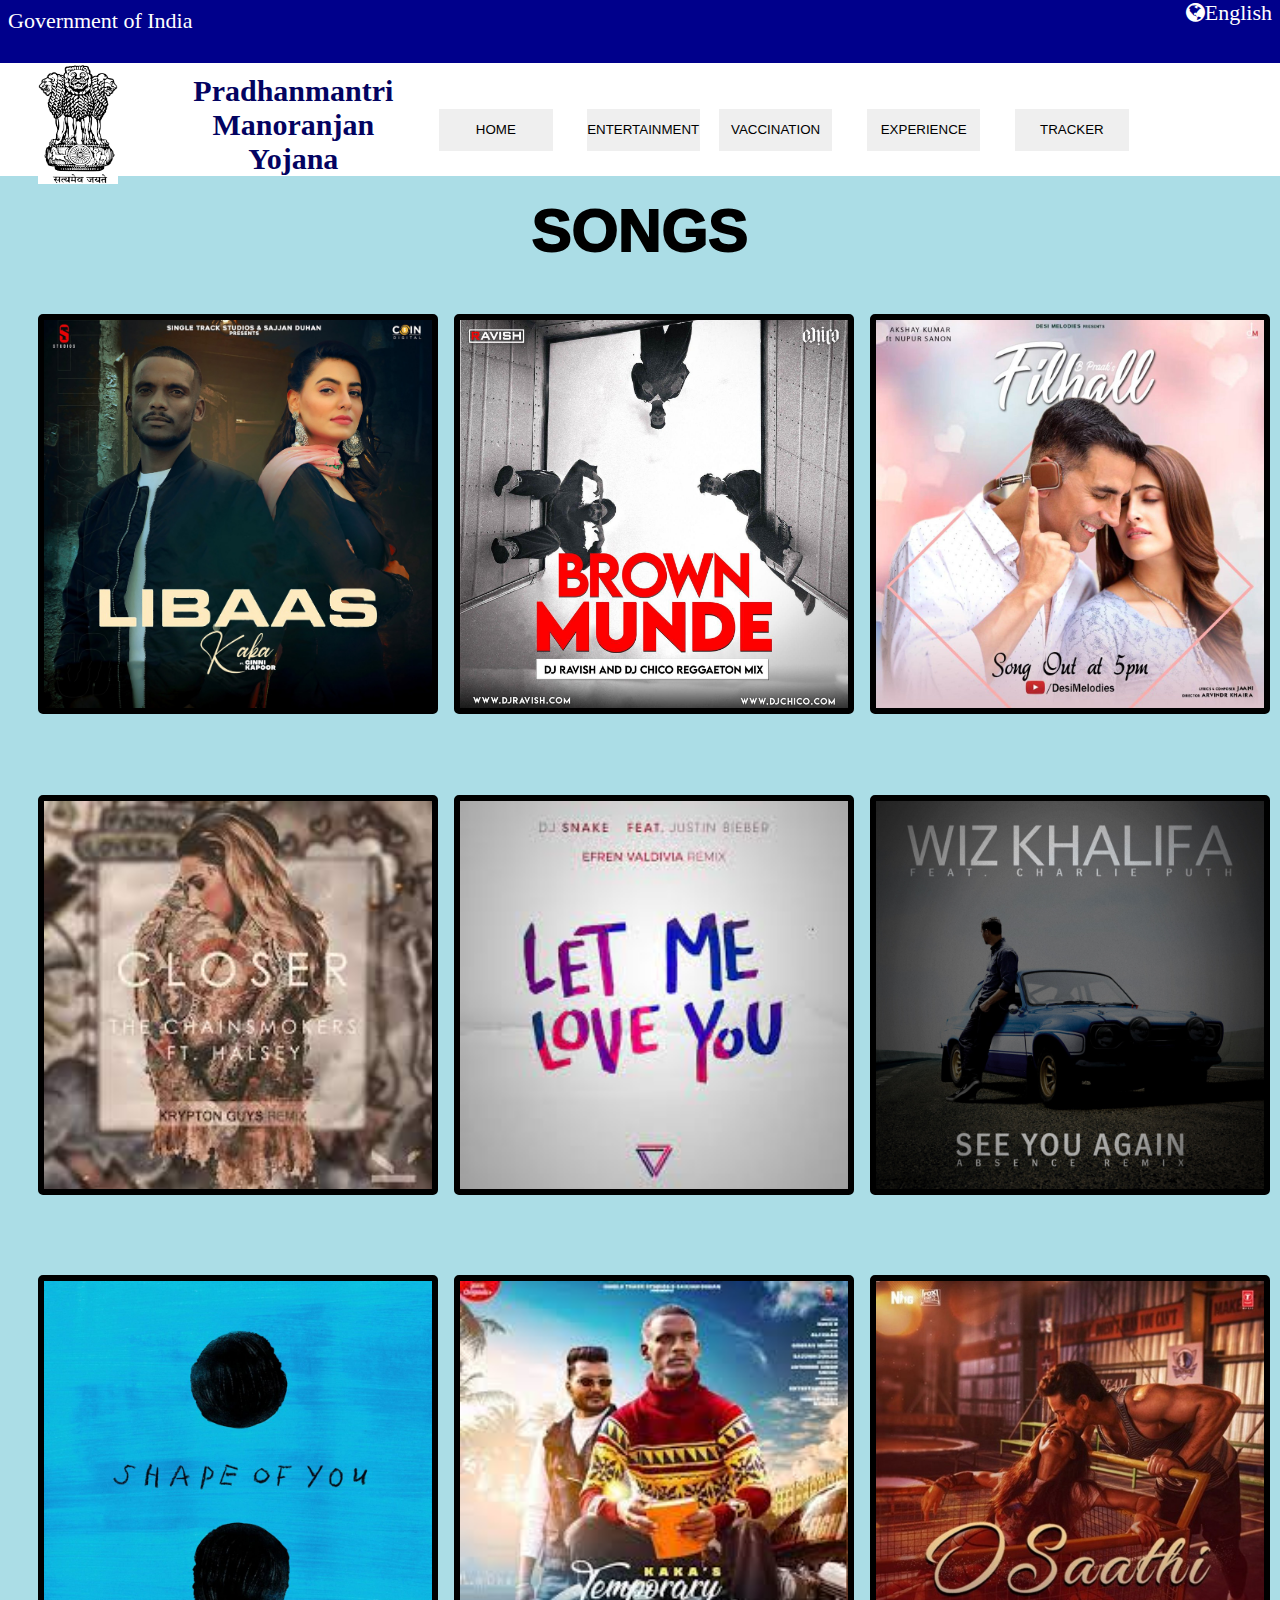
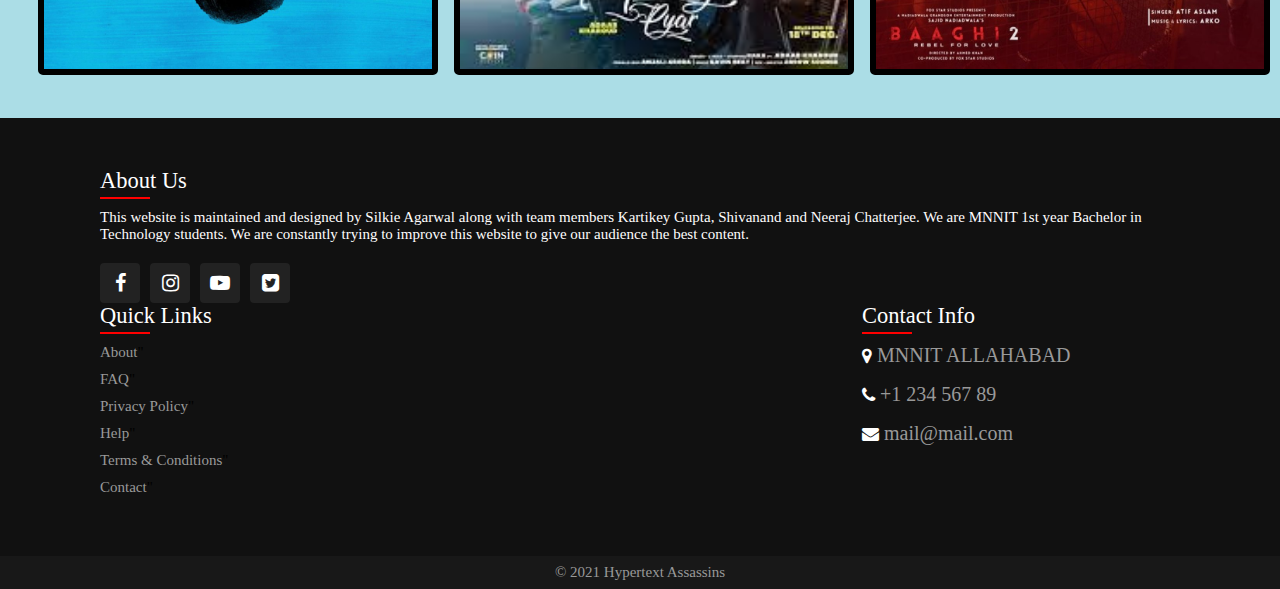
<file: songs_index.html>
<!DOCTYPE html>
<html lang="en">
<head>
    <meta charset="UTF-8">
    <meta http-equiv="X-UA-Compatible" content="IE=edge">
    <meta name="viewport" content="width=device-width, initial-scale=1.0">
    <title>songs</title>
    <link rel= "icon" type="image/png" href="songs.png" sizes="32x32">
    <link rel="stylesheet" href="song_style.css">
    <link rel="stylesheet" href="style.css">
    <link rel="stylesheet" href="https://cdnjs.cloudflare.com/ajax/libs/font-awesome/4.7.0/css/font-awesome.min.css">
    <link rel="stylesheet" href="footer_style.css">
    <style>
      body{
          background: none;
          background-color: rgb(171, 221, 230);
      }
  </style>
</head>
<body>
  <header>
    <div class="line">
      <span style="color: white;float: left;font-size: 22px;padding: 8px;">Government of India</span>
      <span style="color: white;float: right;font-size: 22px;margin: 0px 8px 8px 0px;"><i class="fa fa-globe" aria-hidden="true" style="font-size: 22px;"></i>English</span>
    </div>
    <div class="top">
        <a href="index.html"><img class="logo" src="logo1.png" alt="logo"></a>
        <div class="projname">Pradhanmantri <br> Manoranjan <br> Yojana</div>
        <div class="bar"><a href="index.html"><button>HOME</button></a></div>&emsp;
        <div class="enter">
            <div class="bar"> <a><button>ENTERTAINMENT</button></div></a>&emsp;
            <div class="dropdown-content">
              <a href="novels_index.html" target="_blank">NOVELS</a> <br>
              <a href="songs_index.html">MUSIC</a> <br>
              <a href="webseries_index.html" target="_blank">WEBSERIES</a> <br>
              <a href="movies_index.html" target="_blank">MOVIES</a>
            </div>
        </div>
        <div class="bar">
            <a href="form_index.html" target="_blank"><button>VACCINATION</button></a>&emsp;
            <a href="experience_index.html" target="_blank"><button>EXPERIENCE</button></a>&emsp;
            <a href="tracker_index.html" target="_blank"><button>TRACKER</button></a>&emsp;
        </div>
  
    </div>
  </header>
    <div class="heading">
        <h1>
            SONGS
        </h1>
    </div>
    <div class="row">
    </section>
    <section class="one-third-port">
      <a href="https://www.youtube.com/watch?v=V5En3Ks3OjE" target="blank"><img src="libaas.jpeg"></a>
    </section>
      <section class="one-third-port">
      <a href="https://www.youtube.com/watch?v=VNs_cCtdbPc" target="blank"><img src="brown.jpg"></a>
    </section>
      <section class="one-third-port">
      <a href="https://www.youtube.com/watch?v=aKZMWIozu5I" target="blank"><img src="filhall.jpg"></a>
    </section>
      <section class="one-third-port">
      <a href="https://www.youtube.com/watch?v=PT2_F-1esPk" target="blank"><img src="closer.jpg"></a>
    </section>
      <section class="one-third-port">
      <a href="https://www.youtube.com/watch?v=euCqAq6BRa4" target="blank"><img src="let.jpg"></a>
    </section>
      <section class="one-third-port">
      <a href="https://www.youtube.com/watch?v=RgKAFK5djSk" target="blank"><img src="see.jpg"></a>
    </section>
    <section class="one-third-port">
      <a href="https://www.youtube.com/watch?v=JGwWNGJdvx8" target="blank"><img src="shape.jpg"></a>
    </section>
    <section class="one-third-port">
      <a href="https://www.youtube.com/watch?v=2lfETGiIDf8" target="blank"><img src="tempo.jpg"></a>
    </section>
    <section class="one-third-port">
      <a href="https://www.youtube.com/watch?v=YuXLN23ZGQo" target="blank"><img src="saathi.jpeg"></a>
    </section>
    </div>
    <footer>
      <div class="container">
           <div class="sec aboutus">
               <h2>
                   About Us
               </h2>
               <p>This website is maintained and designed by Silkie Agarwal along with team members Kartikey Gupta, Shivanand and Neeraj Chatterjee. We are MNNIT 1st year Bachelor in Technology students. We are constantly trying to improve this website to give our audience the best content.</p>
                  <ul class="sci">
                      <li><a href=""><i class="fa fa-facebook" aria-hidden="true"></i></a></li>
                      <li><a href=""><i class="fa fa-instagram" aria-hidden="true"></i></a></li>
                      <li><a href=""><i class="fa fa-youtube-play" aria-hidden="true"></i></a></li>
                      <li><a href=""><i class="fa fa-twitter-square" aria-hidden="true"></i></a></li>                   
                  </ul>
           </div>
        
           <div class="sec quickLinks">
               <h2>
                  Quick Links </h2>
              <ul>
                  <li><a href="">About</a>"</li>
                  <li><a href="">FAQ</a>"</li>
                  <li><a href="">Privacy Policy</a>"</li>
                  <li><a href="">Help</a>"</li>
                  <li><a href="">Terms & Conditions</a>"</li>
                  <li><a href="">Contact</a>"</li>
              </ul>
           </div>
           <div class="sec contact">
               <h2>Contact Info</h2>
               <ul class="info">
                  <li>
                      <span><i class="fa fa-map-marker" aria-hidden="true" style="font-size: 17px;line-height: 0.3cm;"></i>
                      <span>MNNIT ALLAHABAD</span></span>
                  </li>
                  <li>
                      <span><i class="fa fa-phone" aria-hidden="true" style="font-size: 17px;line-height: 0cm;"></i>
                      <a href="tel:123456789">+1 234 567 89</a></span>
                  </li>
                  <li>
                      <span><i class="fa fa-envelope" aria-hidden="true" style="font-size: 17px;"></i>                        
                      <a href="mail">mail@mail.com</a>
                    </span>
                  </li>
               </ul>
           </div>
      </div>
  </footer>
  <div class="copyrightText">
      <p>© 2021 Hypertext Assassins</p>
  </div>
</body>
</html>
</file>
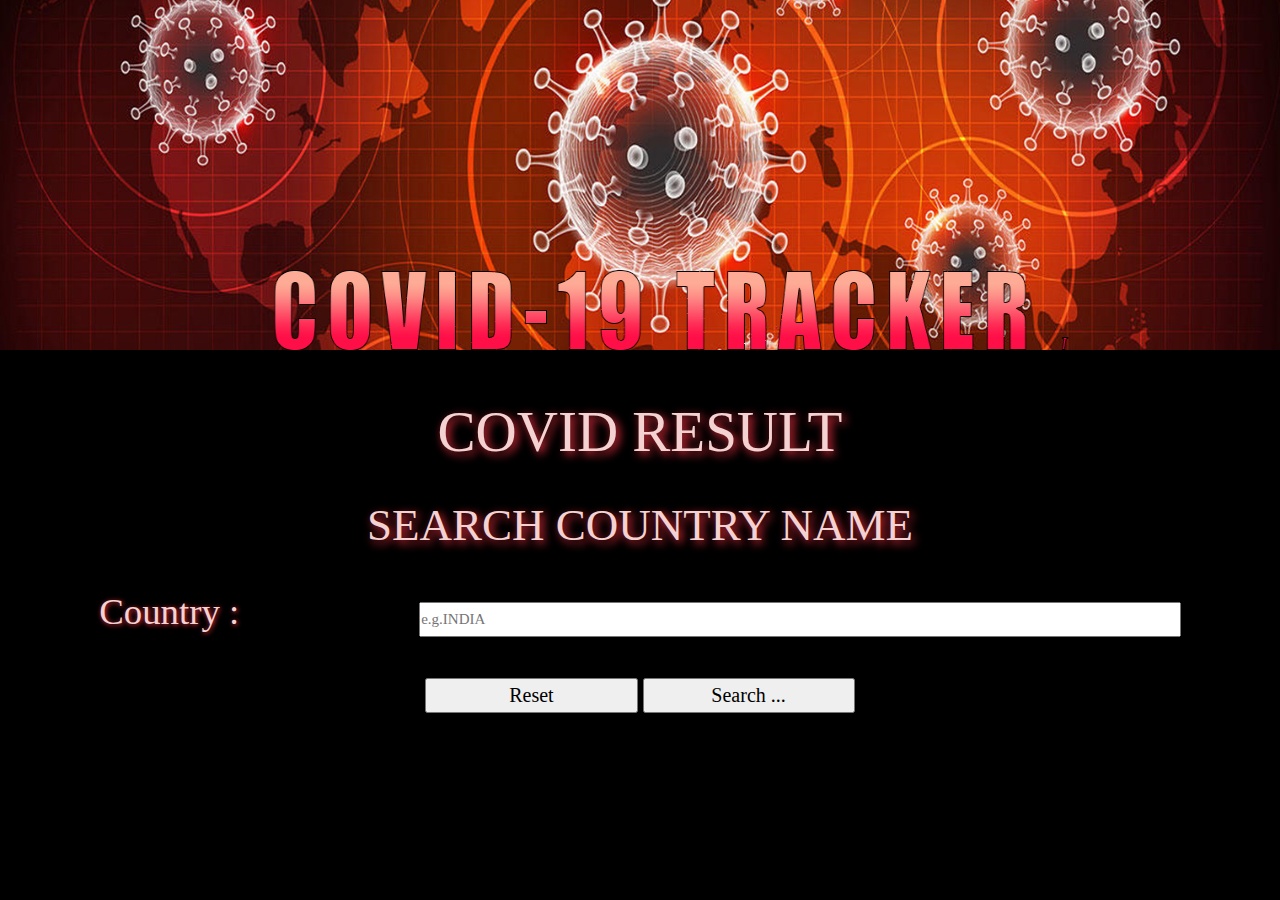
<file: tracker_index.html>
<!doctype html>
<html lang="en">
<head>
<meta charset="UTF-8">
<meta name="viewport" content="width=device-width, initial-scale=1, shrink-to-fit=no">
<meta http-equiv=“Pragma” content=”no-cache”>
<meta http-equiv=“Expires” content=”-1″>
<meta http-equiv=“CACHE-CONTROL” content=”NO-CACHE”>
<link rel="stylesheet" href="https://stackpath.bootstrapcdn.com/bootstrap/4.4.1/css/bootstrap.min.css" integrity="sha384-Vkoo8x4CGsO3+Hhxv8T/Q5PaXtkKtu6ug5TOeNV6gBiFeWPGFN9MuhOf23Q9Ifjh" crossorigin="anonymous">
<link rel="stylesheet" href="tracker_style.css">
<link rel="icon" type="image/png" href="icon.png" sizes="32x32">
<link rel="stylesheet" href="style.css">
<link rel="stylesheet" href="https://cdnjs.cloudflare.com/ajax/libs/font-awesome/4.7.0/css/font-awesome.min.css">
<link rel="stylesheet" href="footer_style.css">
<title>Covid Tracker</title>
<style>
  body{
    background-color: black;
    background: black;
  }
</style>
</head>
<body>
  
<img src="banner2.jpg"  width="100%" height="350vw" alt="banner">
<h1 class='section-heading'>COVID RESULT</h1>
<h2 class='section-subheading'>SEARCH COUNTRY NAME</h2>
<div class="section-description">
  <p class="section-subheading">
    <form id="query-form">
      <div>
        <label for="ingredients"> 
          <div class="country">Country :</div></label><input class="textfield" id="ingredients" type="text" name="ingredients" placeholder="e.g.INDIA" onChange="sanitizeInputs()" />
      </div>
      
      <div class="button">
        <br />
        <input class="button" type="button" value="Reset" id="resetButton" onClick="this.form.reset();resetResults()" />
        <input class="button" type="submit" value="Search ..." id="searchButton" />
      </div>
    </form>
  </p>

<div class="section-subheading" id="search-results-heading"></div>
<div class="results-div" id="results"></div>
</body>

<!-- JQuery Scripts -->
<script src="https://code.jquery.com/jquery-3.4.1.min.js" integrity="sha256-CSXorXvZcTkaix6Yvo6HppcZGetbYMGWSFlBw8HfCJo=" crossorigin="anonymous"></script>
<!-- Our codes -->
<script src="tracker_app.js"></script>

</html>
</file>
<file: style.css>
* {
    margin: 0;
    padding: 0;
    box-sizing: border-box;
}
html,body {
    height: 100%;
    width: 100%;
}
.top {
  background-color: white;
}
.my {
  background-color: white;
}
body{
    overflow: auto;
    background: linear-gradient(to bottom, white, rgb(108, 238, 108));
    font-family:Tahoma;
    font-size:15px;
  }
  
  /* Headers Style */
  .ab{
    text-align:center;
    font-size:5em;
    color:rgb(2, 7, 54);
    text-shadow: 0px 3px 7px rgb(3, 136, 177);
  }
  
  .abc{
    text-align:left;
    font-size:3em;
    color:#020f5c;
    margin-left:120px;
    margin-bottom:-5px;
    
  }
  
  /* h3{
    text-align:left;
    font-size:2em;
    color:#fff;
    background:#007E30;
    padding-left:120px; 
  } */
  
  /* Image top of the menu */
  .TopImage{
    position:relative;
    left:110px;
    z-index:2;
    width:300px;
    margin-bottom:-2px;
  }
  
  /* Text boxes style */
  .messagebox{
    width:80%;
    height:200px;
    background-color:white;
    position:relative;
    left:120px;
    line-height: 1.5em;
    padding:25px;
    margin-bottom: 50px;
    border-left:5px solid #050385;
  }
  
  /* Text boxes style in hover */
  .messagebox:hover {
    box-shadow: 0 14px 28px rgba(0,0,0,0.25), 0 10px 10px rgba(0,0,0,0.22);
  }
  
  /* Default shadow style */
  .shadow{
      box-shadow: 0 1px 3px rgba(0,0,0,0.12), 0 1px 2px rgba(0,0,0,0.24);
    transition: all 0.3s cubic-bezier(.25,.8,.25,1);
  }
  
  /* CoronaVirus Animation
  Default speed is: 10s
  MoveUpDown is a keyFrames that define the position*/
  .animatediv{
    animation: MoveUpDown 10s linear infinite;
    position: absolute;
    right: 300px;
    }
  /* position of corona animation */
  @keyframes MoveUpDown {
    0%, 100% {
      top: 850px;
    }
    50% {
      top: 1000px;
    }
  }
  
  /*Main Menu Style*/
      ul.menu {
          position:absolute;
      left:120px;
          background:#fff;
          width:300px;
      z-index:3;
          margin:0px;
          padding:0px;
          list-style: none;
          overflow:hidden;
      }
  
  .menu li a {
          width:300px;
          padding-left:15px;
          height:40px;
          line-height:40px;
          display:block;
          overflow:hidden;
          position:relative;
          text-decoration:none;
          font-size:15px;
          color:#686868;			
      }
  
      .menu li a:hover {
          background:#efefef;
      border-left:5px solid #050385;
      }
  
  /*Table Container Style*/
  #TblCon{
    background:#efefef;
  }
  
  /*Table Style*/
  .Tbl{
  width:70%;
  margin-left: auto;
  margin-right: auto;
  text-align:center;
  font-size:10px;  
  }
  
  #Txt{
     color:rgb(2, 7, 54);
     font-size:8em;
     text-align:center;
     text-shadow: 0px 3px 7px rgb(3, 136, 177);
     font-family: -apple-system, BlinkMacSystemFont, 'Segoe UI', Roboto, Oxygen, Ubuntu, Cantarell, 'Open Sans', 'Helvetica Neue', sans-serif;
     font-weight: bolder;
    }

.line{
    height: 7vh;
    background-color: darkblue;
}
.top{
    display: flex;
    flex-direction: row;
    height: 3cm;
    position: relative;
}


.logo{
    width: 80px;
    height: 120px;
    margin: 1px 1cm;
}
.projname                   
{   position: relative;
    margin: 1px 1cm;
    top: 10px;
    font-size: 2em;
    text-align: center;
    width: auto;
    font-weight: bold;
    color: rgb(3, 3, 97);
    
}

button
{   width: 3cm;
    height: 42px;
    cursor: pointer;
    border: none;
    margin: 8px;
}

button:hover{
    background-color: antiquewhite;
}

.enter
{   display: flex;
    flex-direction: column;
    position: relative;
    height: 10px;
    margin: 0 3px;
}

.enter:hover .dropdown-content{                     /* For sub-categories of entertainment */
    display: inline;
}


.sublist{
    margin: 5px 10px;
}

.dropdown-content{
    display: none;
    box-sizing: border-box;
    position: absolute;
    top: 80px;
    z-index: 20;
    background-color: white;
    min-width: 3cm;
    min-height:3cm;
    padding: 11px 0px;
    margin: 9px 8px;
    font-family: -apple-system, BlinkMacSystemFont, 'Segoe UI', Roboto, Oxygen, Ubuntu, Cantarell, 'Open Sans', 'Helvetica Neue', sans-serif;
    font-size: 15px;
    
}

.dropdown-content a{
    position: relative;
    text-decoration: none;
    font-size: 1.2em;
    color: black;    
}
.dropdown-content a:hover {
  background-color: rgb(250, 227, 197);
}

.bar{
    position: relative;
    margin-top: 1cm;
    align-items: center;
}
</file>
<file: footer_style.css>
footer
{
    position: relative;
    width: 100%;
    height: auto;
    padding: 50px 100px;
    background: #111;
    display: flex;
    justify-content: space-between;
    flex-wrap: wrap;

}
footer .container
{
    display: flex;
    flex-direction: row;
    justify-content: space-between;
    flex-wrap: wrap;
    flex-direction: row;

}
footer .container .sec
{
    margin-right: 30px;

}
footer .container .sec .aboutus
{
    width: 40%;

}
footer .container  h2
{
    position: relative;
    color: #fff;
    font-weight: 500;
    margin-bottom: 15px;
}
footer .container h2:before
{
    content: '';
    position: absolute;
    bottom: -5px;
    left: 0;
    width: 50px;
    height: 2px;
    background: #f00;   
}
footer p
{
    color: rgb(255, 253, 253);
}
.sci
{
    margin-top: 20px;
    display: flex;
}
.sci li
{
    list-style: none;
}
.sci li a
{
    display: inline-block;
    width: 40px;
    height: 40px;
    background: #222;
    display: flex;
    justify-content: center;
    align-items: center;
    margin-right: 10px;
    text-decoration: none;
    border-radius: 4px;
}
.sci li a:hover
{
    background: #f00;
}
.sci li a .fa
{
    color: #fff;
    font-size: 20px;
}
.quickLinks
{
    position: relative;
    width: 25%;
}
.quickLinks ul li
{
    list-style: none;
}
.quickLinks ul li a
{
    color: #999;
    text-decoration: none;
    margin-bottom: 10px;
    display: inline-block;
}
.quickLinks ul li a:hover
{
    color: #fff;
}
.contact
{
    width: calc(35% - 60px);
    margin-right: 0 !important;
}
.contact .info
{
    position: relative;
}
.contact .info li
{
    display:flex;
    margin-bottom: 16px;
}
.contact .info li span:nth-child(1)
{
    color: #fff;
    font-size: 20px;
    margin-right: 10px;
}
.contact .info li span
{
    color: #999;
}
.contact .info li a
{
    color: #999;
    text-decoration: none;
}
.contact .info li a:hover
{
    color: #fff;
}
.copyrightText
{
    width: 100%;
    background: #181818;
    padding: 8px 100px;
    text-align: center;
    color: #999;
}
@media(max-width:991px)
{
    footer
    {
        padding: 40px;
    }
    footer .container
    {
        flex-direction: column;
    }
    footer .container .sec
    {
        margin-right: 0;
        margin-bottom: 40px;
    }
}
</file>
<file: experience_style.css>
* {
  margin: 0;
  padding: 0;
  box-sizing: border-box;
}

body {
  background-color: rgb(171,221,230);
  font-family: -apple-system, BlinkMacSystemFont, 'Segoe UI', Roboto, Oxygen, Ubuntu, Cantarell, 'Open Sans', 'Helvetica Neue', sans-serif;
}

h1 {
  text-align: center;
  margin: 10px;
  padding-top: 10px;
  font-family: -apple-system, BlinkMacSystemFont, 'Segoe UI', Roboto, Oxygen, Ubuntu, Cantarell, 'Open Sans', 'Helvetica Neue', sans-serif;
  font-weight: 1000;
  font-size: 400%;
  color: black;
}
.exp {
  display: flex;
  flex-direction: row;
  flex-wrap: wrap;
  justify-content: center;
}

.img {
  width: 170px;
  height: 200px;
}


.box {
  background-color: rgb(191, 214, 255);
  box-sizing: border-box;
  border: 2px solid black;
  width: 500px;
  height: 800px;
  margin: 10px 20px;
  color: black;
  text-align: center;
  font-size: 22px;
  padding: 30px 10px;
  border-radius: 10px;
  font-family: -apple-system, BlinkMacSystemFont, "Segoe UI", Roboto, Oxygen,
    Ubuntu, Cantarell, "Open Sans", "Helvetica Neue", sans-serif;
  box-shadow: 5px 5px 15px grey;
  
}

.box:hover {
  transform: scale(1.03);
  transition: all 0.6s ease;
}
</file>
<file: movies_style.css>
* {
    margin: 0;
    padding: 0;
    box-sizing: border-box;
}
html,body {
    height: 100%;
    width: 100%;
    background-color:  rgb(171,221,230);
} 
h1 {
    text-align: center;
    margin: 10px;
    padding-top: 10px;
    font-family: -apple-system, BlinkMacSystemFont, 'Segoe UI', Roboto, Oxygen, Ubuntu, Cantarell, 'Open Sans', 'Helvetica Neue', sans-serif;
    font-weight: 1000;
    font-size: 400%;
    color: black;
}
.one-third-port img {
    height: 400px;
    width: 400px;
    border-radius: 5px;
    border: 6px solid black;
}
.one-third-port {
    width: 32.5%;
    padding: 3%;
    float: left; 
}
</file>
<file: novels_style.css>
* {
    margin: 0;
    padding: 0;
    box-sizing: border-box;
}
html,body {
    height: 100%;
    width: 100%;
    background-color: rgb(171,221,230);
} 
h1 {
    text-align: center;
    margin: 10px;
    padding-top: 10px;
    font-family: -apple-system, BlinkMacSystemFont, 'Segoe UI', Roboto, Oxygen, Ubuntu, Cantarell, 'Open Sans', 'Helvetica Neue', sans-serif;
    font-weight: 1000;
    font-size: 500%;
    color: black;
}
.one-third-port img {
    height: 500px;
    width: 400px;
    border-radius: 5px;
    border: 6px solid black;
}
.one-third-port {
    width: 32.5%;
    padding: 3%;
    float: left;
}
</file>
<file: song_style.css>
* {
    margin: 0;
    padding: 0;
    box-sizing: border-box;
}
html,body {
    height: 100%;
    width: 100%;
    background-color:  rgb(171,221,230);
} 
h1 {
    text-align: center;
    margin: 10px;
    padding-top: 10px;
    font-family: -apple-system, BlinkMacSystemFont, 'Segoe UI', Roboto, Oxygen, Ubuntu, Cantarell, 'Open Sans', 'Helvetica Neue', sans-serif;
    font-weight: 1000;
    font-size: 400%;
    color: black;
}
.one-third-port img {
    height: 400px;
    width: 400px;
    border-radius: 5px;
    border: 6px solid black;
}
.one-third-port {
    width: 32.5%;
    padding: 3%;
    float: left;
}
</file>
<file: tracker_style.css>
* {
  margin: 0px;
  padding: 0px;
  box-sizing: border-box;
}

body {
  color: #5a5a5a;
  background-color: rgb(15, 1, 8);
  overflow-x: hidden;
}

input {
  width: 30%;
}

label {
  color: rgb(245, 210, 210);;
  font-size: 2.3rem;
  text-align: left;
  text-shadow: 1px 1px 5px rgb(252, 51, 68);
  width: 20rem;
  font-family: cursive;
}

html {
  overflow-x: hidden;
  scroll-behavior: smooth;
}

p {
  color: #d4daf5;
  font-size: 1.2rem;
  text-align: center;
  text-shadow: 1px 1px 5px rgb(22, 85, 100);
}

li {
  color: #becbdd;
  font-size: 1rem;
}

a {
  color: white;
}

a:hover {
  color: yellow;
  text-decoration: none;
}

.button {
  margin: auto;
  max-width: 65%;
  height: 35px;
  font-family: cursive;
  font-size: 20px;
  font-weight: 200;
}



.hero {
  display: block;
  padding-bottom: 100px;
  height:auto;
  width: 100%;

}

.section-heading {
  font-size: 3.8em;
  margin-top: 3rem;
  margin-bottom: 1rem;
  text-align: center;
  color: rgb(245, 210, 210);
  text-shadow: 3px 3px 10px rgb(252, 51, 68);
}

.section-subheading {
  color: rgb(245, 210, 210);
  font-size: 3em;
  margin-top: 2rem;
  margin-bottom: 2rem;
  text-align: center;
  text-shadow: 3px 3px 10px rgb(252, 51, 68);
}
.section-description {
  margin-bottom: 3rem;
  text-align: center;
}


.section-divider {
  margin: 2rem auto;
  opacity: 0.75;
  text-align: center;
}



.subsection-heading {
  color: rgb(245, 210, 210);
  font-size: 2rem;
  margin-bottom: 2rem;
  text-align: center;
  text-shadow: 3px 3px 10px rgb(252, 51, 68);
}

.textfield {
  margin: auto;
  width: 70%;
  height: 35px;
}

#query-form {
  margin: auto;
  max-width: 85%;
}

.results-div{
  color: rgb(209, 209, 13);
  background-color: rgb(153, 4, 12);
}

@media only screen and (max-width: 767px) {

  .button {
    max-width: 100%;
  }

  .textfield {
    margin: auto;
    width: 90%;
  }

}
</file>
